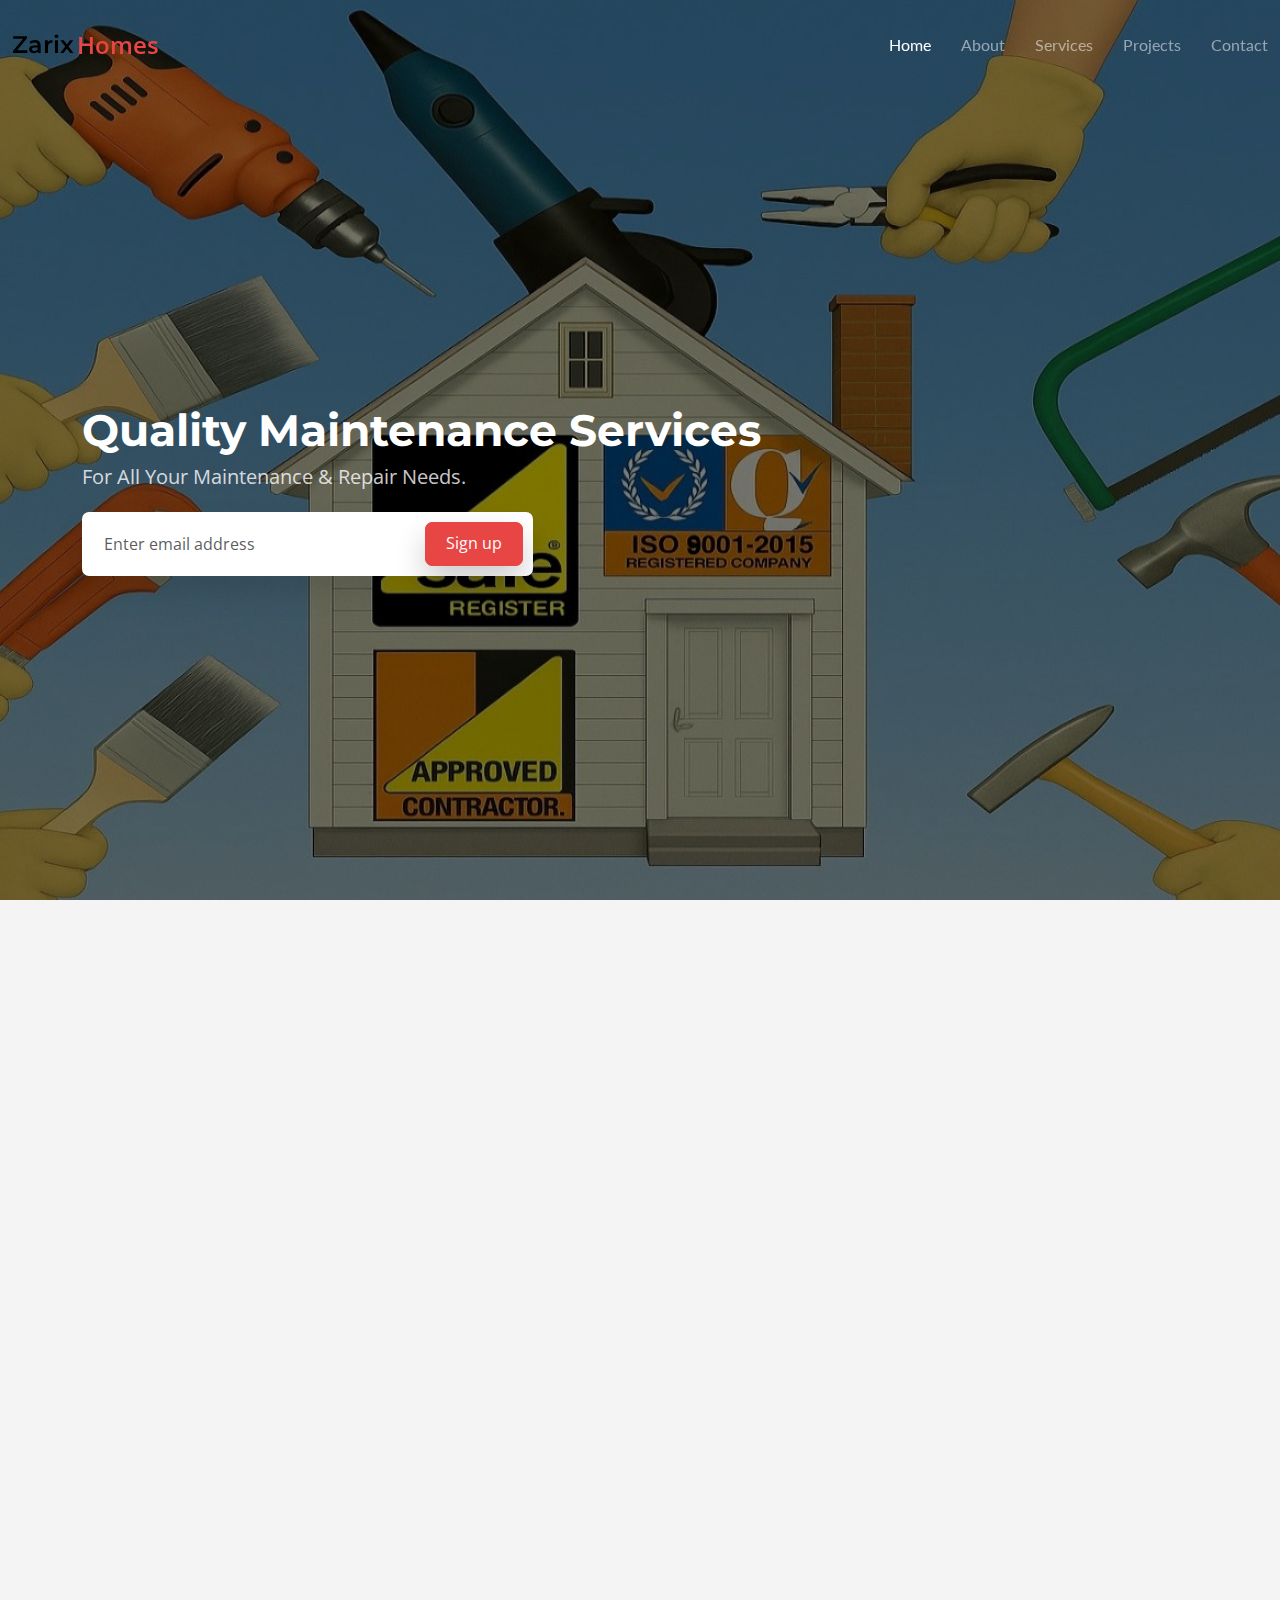
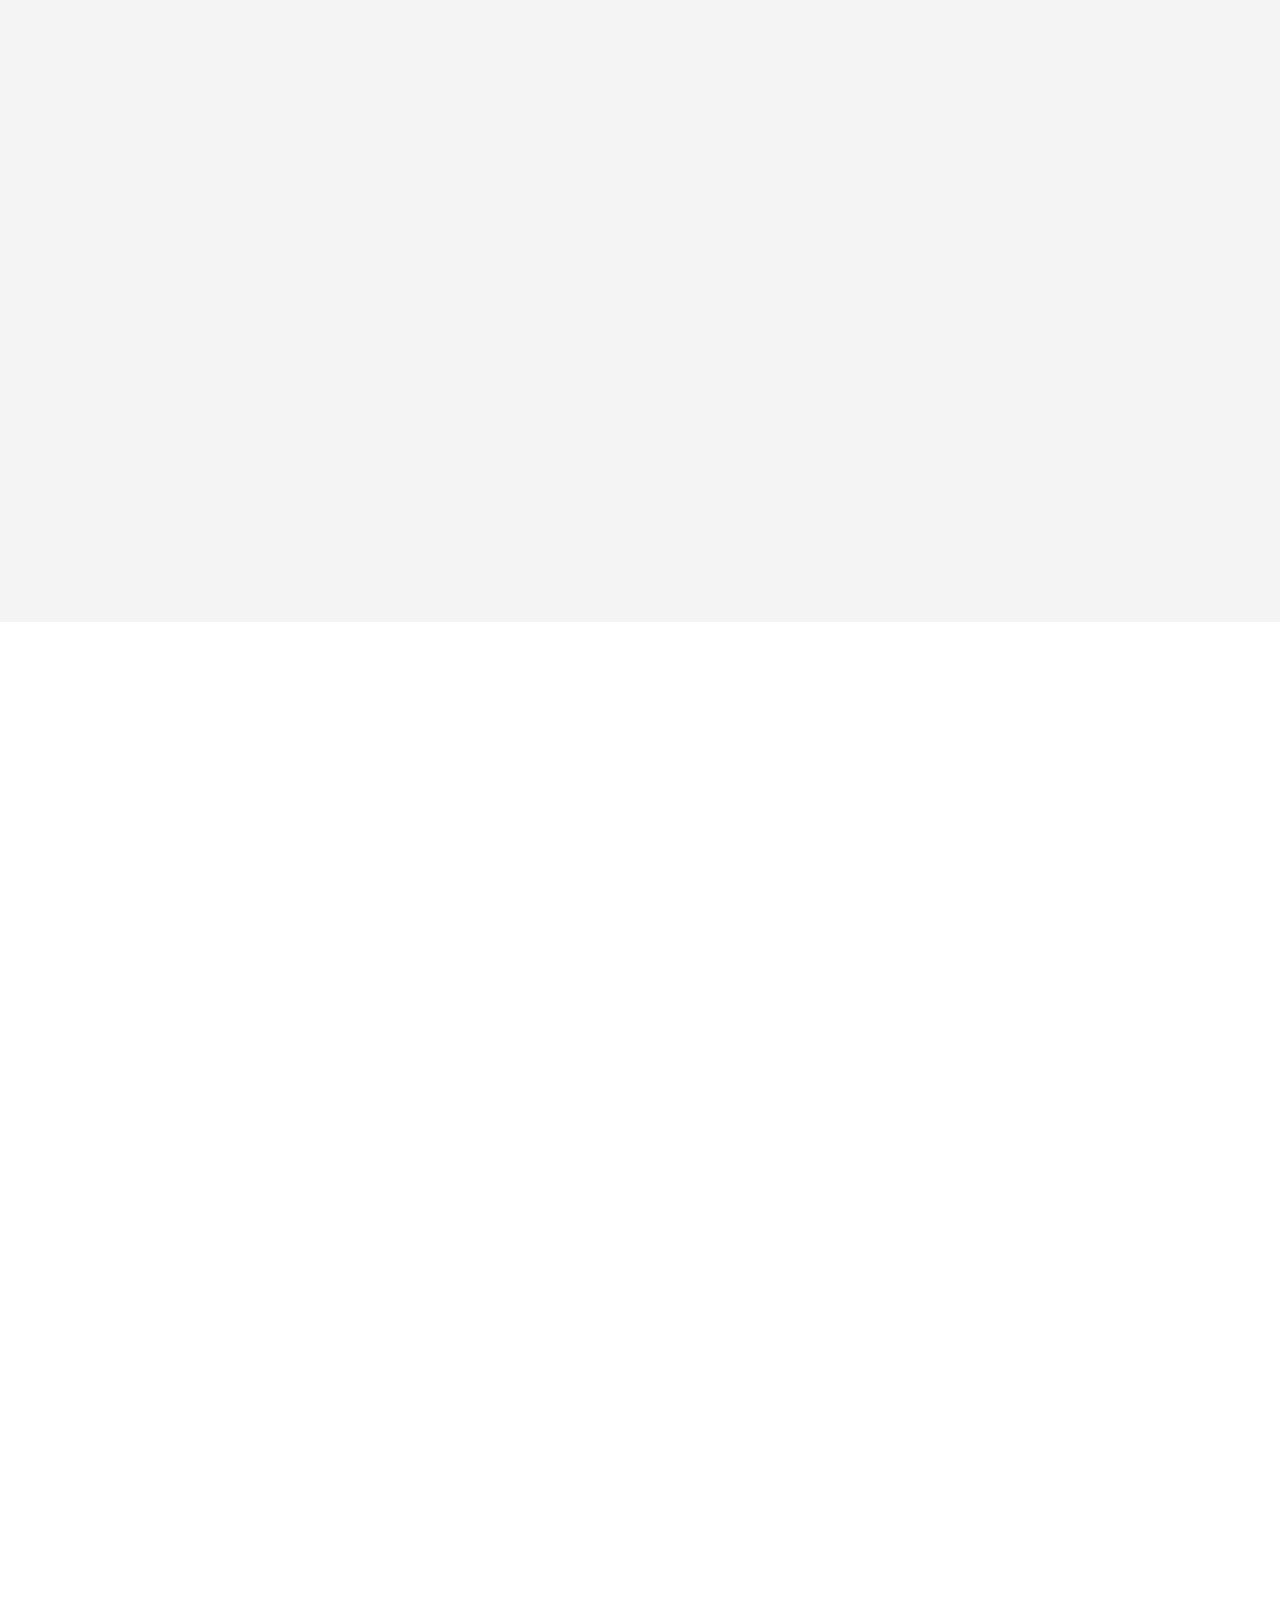
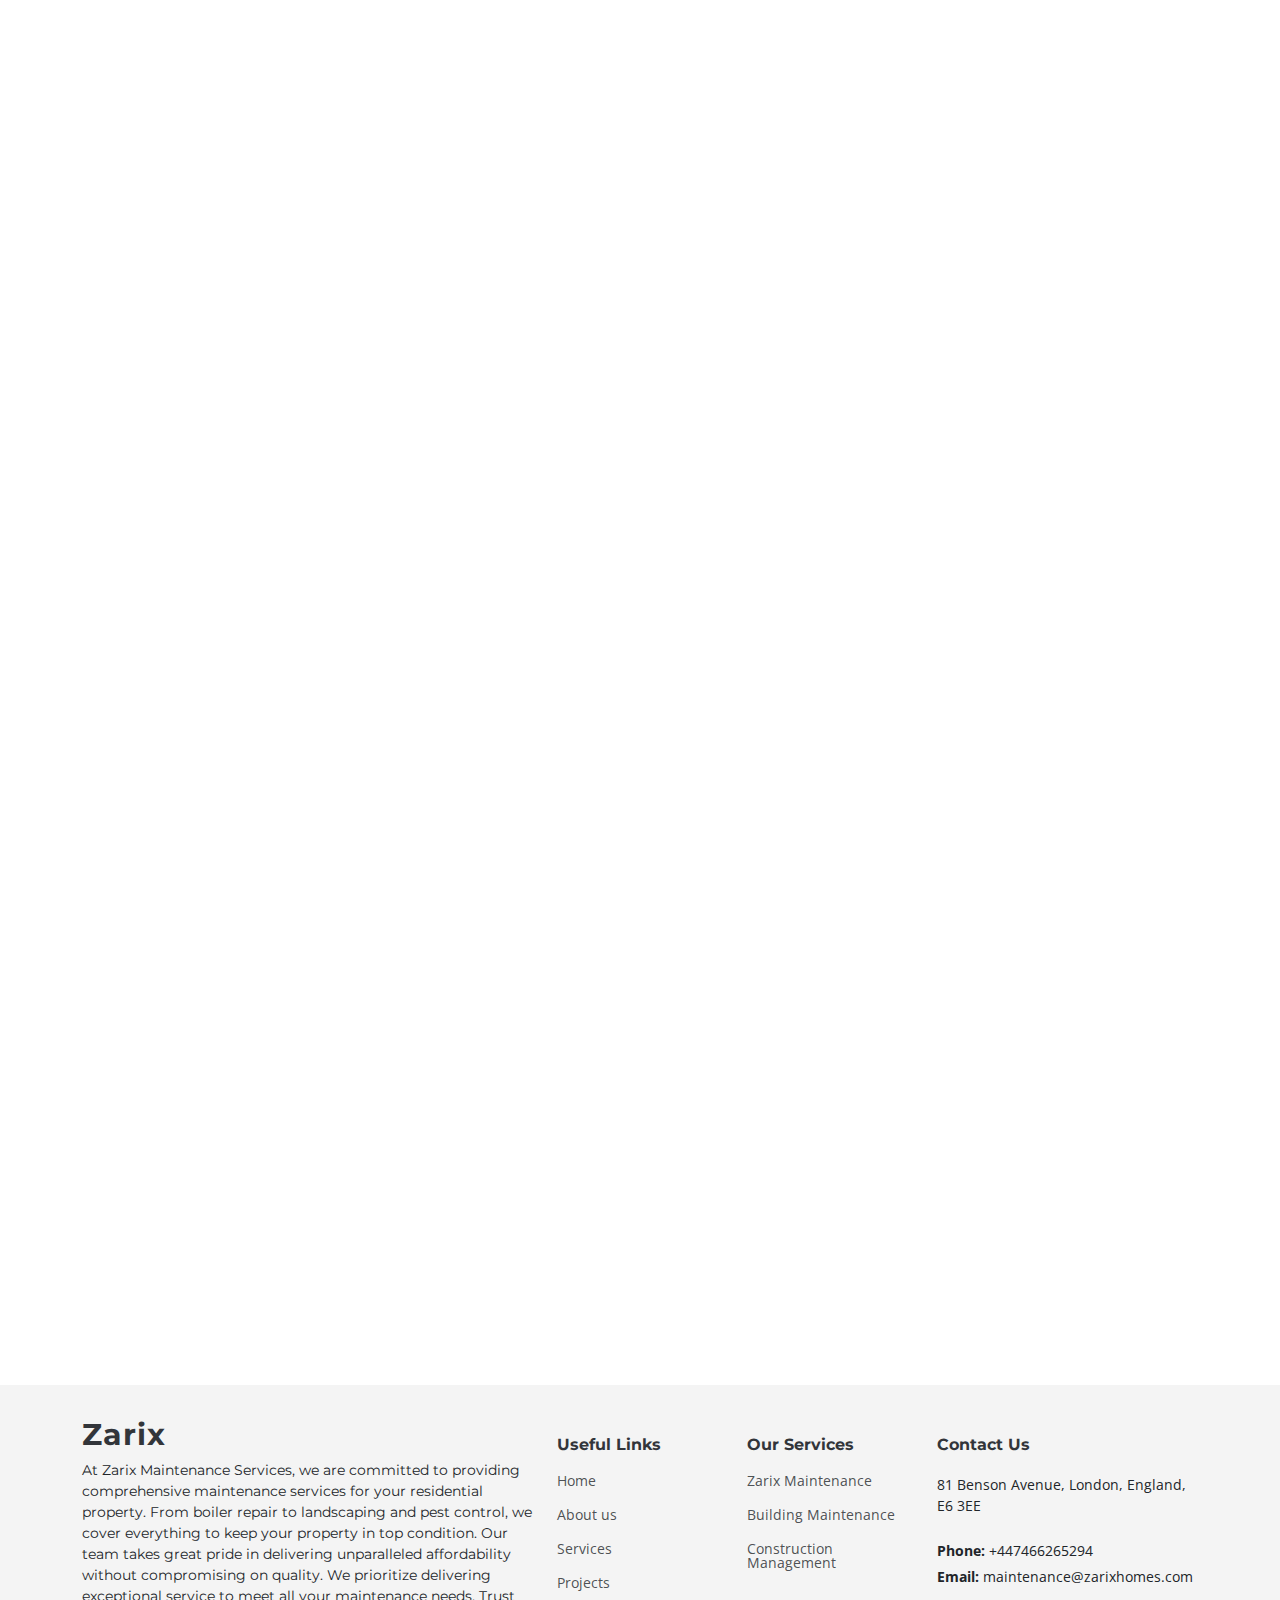
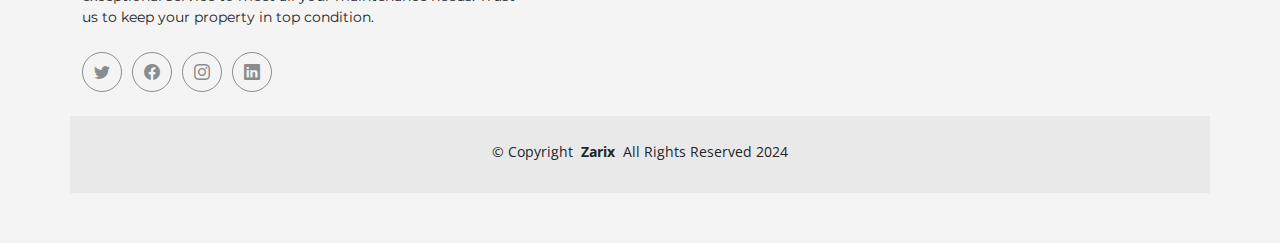
<file: index.html>
<!DOCTYPE html>
<html lang="en">

<head>
  <meta charset="utf-8">
  <meta content="width=device-width, initial-scale=1.0" name="viewport">

  <title>Zarix</title>
  <meta content="" name="description">
  <meta content="" name="keywords">

  <!-- Favicons -->
  <link href="assets/img/favicon.png" rel="icon">
  <link href="assets/img/apple-touch-icon.png" rel="apple-touch-icon">

  <!-- Fonts -->
  <link href="https://fonts.googleapis.com" rel="preconnect">
  <link href="https://fonts.gstatic.com" rel="preconnect" crossorigin>
  <link href="https://fonts.googleapis.com/css2?family=Open+Sans:ital,wght@0,300;0,400;0,500;0,600;0,700;0,800;1,300;1,400;1,500;1,600;1,700;1,800&family=Montserrat:ital,wght@0,100;0,200;0,300;0,400;0,500;0,600;0,700;0,800;0,900;1,100;1,200;1,300;1,400;1,500;1,600;1,700;1,800;1,900&family=Lato:ital,wght@0,100;0,300;0,400;0,700;0,900;1,100;1,300;1,400;1,700;1,900&display=swap" rel="stylesheet">

  <!-- Vendor CSS Files -->
  <link href="assets/vendor/bootstrap/css/bootstrap.min.css" rel="stylesheet">
  <link href="assets/vendor/bootstrap-icons/bootstrap-icons.css" rel="stylesheet">
  <link href="assets/vendor/glightbox/css/glightbox.min.css" rel="stylesheet">
  <link href="assets/vendor/swiper/swiper-bundle.min.css" rel="stylesheet">
  <link href="assets/vendor/aos/aos.css" rel="stylesheet">

  <!-- Template Main CSS File -->
  <link href="assets/css/main.css" rel="stylesheet">

  <!-- =======================================================
  * Template Name: Append
  * Template URL: https://bootstrapmade.com/append-bootstrap-website-template/
  * Updated: Mar 17 2024 with Bootstrap v5.3.3
  * Author: BootstrapMade.com
  * License: https://bootstrapmade.com/license/
  ======================================================== -->

  <style>.custom-icon-list {
    list-style: none;
    padding-left: 0;
  }
  
  .custom-icon-list li {
    margin-bottom: 10px;
    display: flex;
    align-items: center;
  }
  
  .custom-icon-list .bullet-icon {
    width: 16px;
    height: 16px;
    margin-right: 10px;
  }</style>
</head>

<body class="index-page" data-bs-spy="scroll" data-bs-target="#navmenu">

  <!-- ======= Header ======= -->
  <header id="header" class="header fixed-top d-flex align-items-center">
    <div class="container-fluid d-flex align-items-center justify-content-between">

      <a href="index.html" class="logo d-flex align-items-center me-auto me-xl-0">
        <!-- Uncomment the line below if you also wish to use an image logo -->
        <!-- <img src="assets/img/logo.png" alt=""> -->
        <h1 style="color: #000000 ;">Zarix</h1>
        <span>Homes</span>
      </a>

      <!-- Nav Menu -->
      <nav id="navmenu" class="navmenu">
        <ul>
          <li><a href="index.html#hero" class="active">Home</a></li>
          <li><a href="index.html#about">About</a></li>
          <li><a href="index.html#services">Services</a></li>
          <li><a href="index.html#portfolio">Projects</a></li>
          <li><a href="index.html#contact">Contact</a></li>
        </ul>

        <i class="mobile-nav-toggle d-xl-none bi bi-list"></i>
      </nav><!-- End Nav Menu -->

    </div>
  </header><!-- End Header -->

  <main id="main">

    <!-- Hero Section - Home Page -->
    <section id="hero" class="hero">

      <img src="assets/img/9.png" alt="" data-aos="fade-in">

      <!-- <div class="container">
        <div class="row">
          <div class="col-lg-10">
            <h2 data-aos="fade-up" data-aos-delay="100">Quality Maintenance Services</h2>
            <p data-aos="fade-up" data-aos-delay="200">For All Your Maintenance & Repair Needs.</p>
          </div>
          <div class="col-lg-5">
            <form action="#" class="sign-up-form d-flex" data-aos="fade-up" data-aos-delay="300">
              <input type="text" class="form-control" placeholder="Enter email address">
              <input type="submit" class="btn btn-primary" value="Sign up">
            </form>
          </div>
        </div>
      </div> -->

      <div class="container">
        <div class="row">
          <div class="col-lg-10">
            <h2 data-aos="fade-up" data-aos-delay="100">Quality Maintenance Services</h2>
            <p data-aos="fade-up" data-aos-delay="200">For All Your Maintenance & Repair Needs.</p>
          </div>
          <div class="col-lg-5">
            <form action="#" class="sign-up-form d-flex" data-aos="fade-up" data-aos-delay="300">
              <input type="text" class="form-control" placeholder="Enter email address">
              <input type="submit" class="btn btn-primary" value="Sign up">
            </form>
            
          </div>
        </div>
      </div>
      

    </section><!-- End Hero Section -->

    <!-- About Section - Home Page -->
    <section id="about" class="about">

      <div class="container" data-aos="fade-up" data-aos-delay="100">
      
        <div class="row align-items-xl-center gy-5">
          
          <div class="col-xl-5 content">
            <h3>About Us</h3>
            <h2>Our Commitment to You</h2>
            <p>At Zarix Homes we’re focused on delivering dependable, high-standard property maintenance services across the UK. Every job is handled with care, attention to detail, and a strong sense of responsibility. We offer competitive pricing to give our clients real value without compromising on quality. Need something done quickly? Most tasks are completed within 1–2 days. Reach out today — we’re here to keep your property running smoothly.</p>
            <a href="#" class="read-more"><span>Read More</span><i class="bi bi-arrow-right"></i></a>
          </div>

          <div class="col-xl-7">
            <div class="row gy-4 icon-boxes">
              <div class="col-md-12" data-aos="fade-up" data-aos-delay="200">
                <div class="icon-box">
                  <i class="bi bi-buildings"></i>
                  <h3>Home Maintenance Services</h3>
                  <ul style="list-style: none; padding-left: 0;">
                    <li style="display: flex; align-items: center; margin-bottom: 10px;">
                      <img src="assets/img/Home-Maintenance.png" style="width: 16px; height: 16px; margin-right: 10px;">
                      Home Maintenance
                    </li>
                    <li style="display: flex; align-items: center; margin-bottom: 10px;">
                      <img src="assets/img/Refurbishments.png" style="width: 16px; height: 16px; margin-right: 10px;">
                      Home Refurbishment
                    </li>
                    <li style="display: flex; align-items: center; margin-bottom: 10px;">
                      <img src="assets/img/Repairs.png" style="width: 16px; height: 16px; margin-right: 10px;">
                      Home Repairs
                    </li>
                    <li style="display: flex; align-items: center; margin-bottom: 10px;">
                      <img src="assets/img/House-Renovations.png" style="width: 16px; height: 16px; margin-right: 10px;">
                      House Renovations
                    </li>
                  </ul>
                </div>
              </div> <!-- End Icon Box -->

              <div class="col-md-12" data-aos="fade-up" data-aos-delay="300">
                <!-- <div class="icon-box">
                  <i class="bi bi-clipboard-pulse"></i>
                  <h3>Our Heating Services</h3>
                    <ul>
                      <li>Emergency Boiler Repair</li>
                      <li>Boiler Installation</li>
                      <li>Central heating maintenance</li>
                      <li>Boiler Repairs</li>
                    </ul>
                </div> -->

                <div class="icon-box">
                  <i class="bi bi-clipboard-pulse"></i>
                  <h3>Our Heating Services</h3>
                  <ul style="list-style: none; padding-left: 0;">
                    <li style="display: flex; align-items: center; margin-bottom: 10px;">
                      <img src="assets/img/heating/01.png" style="width: 16px; height: 16px; margin-right: 10px;">
                      Emergency Boiler Repair
                    </li>
                    <li style="display: flex; align-items: center; margin-bottom: 10px;">
                      <img src="assets/img/heating/02.png" style="width: 16px; height: 16px; margin-right: 10px;">
                      Boiler Installation
                    </li>
                    <li style="display: flex; align-items: center; margin-bottom: 10px;">
                      <img src="assets/img/heating/03.png" style="width: 16px; height: 16px; margin-right: 10px;">
                      Central heating maintenance
                    </li>
                    <li style="display: flex; align-items: center; margin-bottom: 10px;">
                      <img src="assets/img/heating/04.png" style="width: 16px; height: 16px; margin-right: 10px;">
                      Boiler Repairs
                    </li>
                  </ul>
                </div>
              </div> <!-- End Icon Box -->

              <div class="col-md-12" data-aos="fade-up" data-aos-delay="400">
                <!-- <div class="icon-box">
                  <i class="bi bi-command"></i>
                  <h3> Plumbing & Electricals</h3>
                  <ul>
                    <li>Installation</li>
                    <li>Plumbing Repairs</li>
                    <li>Electrical installations</li>
                    <li>Same day emergency electrical services</li>
                  </ul>
                </div> -->

                <div class="icon-box">
                  <i class="bi bi-command"></i>
                  <h3>Plumbing & Electricals</h3>
                  <ul style="list-style: none; padding-left: 0;">
                    <li style="display: flex; align-items: center; margin-bottom: 10px;">
                      <img src="assets/img/plumbing/01.jpg" style="width: 16px; height: 16px; margin-right: 10px;">
                      Installation
                    </li>
                    <li style="display: flex; align-items: center; margin-bottom: 10px;">
                      <img src="assets/img/plumbing/02.png" style="width: 16px; height: 16px; margin-right: 10px;">
                      Plumbing Repairs
                    </li>
                    <li style="display: flex; align-items: center; margin-bottom: 10px;">
                      <img src="assets/img/plumbing/03.png" style="width: 16px; height: 16px; margin-right: 10px;">
                      Electrical installations
                    </li>
                    <li style="display: flex; align-items: center; margin-bottom: 10px;">
                      <img src="assets/img/plumbing/04.jpeg" style="width: 16px; height: 16px; margin-right: 10px;">
                      Same day emergency electrical services
                    </li>
                  </ul>
                </div>
              </div> <!-- End Icon Box -->

            </div>
          </div>

        </div>
      </div>

    </section><!-- End About Section -->

    <!-- Services Section - Home Page -->
    <section id="services" class="services">

      <!--  Section Title -->
      <div class="container section-title" data-aos="fade-up">
        <h2>Services</h2>
      </div><!-- End Section Title -->

      <div class="container">

        <div class="row gy-4">

          <div class="col-lg-12 " data-aos="fade-up" data-aos-delay="100">
            <div class="service-item d-flex" >
              <div class="icon flex-shrink-0"><i class="bi bi-briefcase"></i></div>
              <div>
                <h4 class="title"><a class="stretched-link">Zarix Homes: Your Trusted Property Specialists
                  Reliable Service, Every Time
                  </a></h4>
                <h2 class="subhead">Exceptional Service Guaranteed</h2>
                <p class="description">At Zarix Homes, we offer a full spectrum of property maintenance solutions tailored to residential needs. From boiler repairs and replacements to all types of plumbing, painting, flooring, carpeting, and garden work — we do it all. We also handle pest control, general repairs, and more, always with a focus on quality, efficiency, and care. If you're looking for a team that keeps your home in top condition without the hassle, get in touch — we're here to help.</p>
              </div>
            </div>
          </div>
          <!-- End Service Item -->

          <div class="col-lg-12 " data-aos="fade-up" data-aos-delay="200">
            <div class="service-item d-flex">
              <div class="icon flex-shrink-0"><i class="bi bi-card-checklist"></i></div>
              <div>
                <h4 class="title"><a class="stretched-link">Property Maintenance</a></h4>
                <h2 class="subhead">Client Satisfaction Comes First </h2>
                <p class="description">At Zarix Homes, we put your peace of mind first. We approach each project with professionalism and attention to detail, ensuring everything meets your expectations. No matter how small or complex the job, we’re here to get it done right. Contact us today to find out how we can support your next task.</p>
              </div>
            </div>
          </div><!-- End Service Item -->

          <div class="col-lg-12 " data-aos="fade-up" data-aos-delay="300">
            <div class="service-item d-flex">
              <div class="icon flex-shrink-0"><i class="bi bi-bar-chart"></i></div>
              <div>
                <h4 class="title"><a class="stretched-link">Project & Build Management</a></h4>
                <h2 class="subhead">Helping You Bring Ideas to Life                </h2>
                <p class="description">We know how important your time and investment are. That’s why Zarix Homes offers expert management for projects of all sizes — from concept to completion. Our team ensures high standards and cost-effective solutions every step of the way. Ready to get started? Reach out today and we’ll be happy to assist.</p>
                
              </div>
            </div>
          </div><!-- End Service Item -->
          </div>

      </div>

    </section><!-- End Services Section -->

    <!-- Portfolio Section - Home Page -->
    <section id="portfolio" class="portfolio">

      <!--  Section Title -->
      <div class="container section-title" data-aos="fade-up">
        <h2>Our Projects</h2>
      </div><!-- End Section Title -->

      <div class="container">

        <div class="isotope-layout" data-default-filter="*" data-layout="masonry" data-sort="original-order">


          <div class="row gy-4 isotope-container" data-aos="fade-up" data-aos-delay="200">

            <div class="col-lg-4 col-md-6 portfolio-item isotope-item filter-app">
              <img src="assets/img/masonry-portfolio/masonry-portfolio-1.jpg" class="img-fluid" alt="" height="408px">
              <div class="portfolio-info">
                <h4>Residential Services</h4>
                <p>Zarix Homes offers reliable, high-quality maintenance for residential properties — from plumbing and boiler repairs to landscaping and pest control. Whether it’s a small job or full property care, we’ve got you covered.</p>
              </div>
            </div><!-- End Portfolio Item -->

            <div class="col-lg-4 col-md-6 portfolio-item isotope-item filter-app">
              <img src="assets/img/masonry-portfolio/masonry-portfolio-2.jpg" class="img-fluid" alt="">
              <div class="portfolio-info">
                <h4>Removal Services</h4>
                <p> Zarix Homes is your go-to for fast, reliable removals across the UK. From small rubbish collections to full property clearances — including tenant belongings and loose waste — we handle it all.
                  Enjoy a clean, hassle-free experience from start to finish.</p>
              </div>
            </div><!-- End Portfolio Item -->

            <div class="col-lg-4 col-md-6 portfolio-item isotope-item filter-app">
              <img src="assets/img/masonry-portfolio/masonry-portfolio-3.jpg" class="img-fluid" alt="" height=600>
              <div class="portfolio-info">
                <h4>Boiler Repair</h4>
                <p>Don’t let a faulty boiler disrupt your comfort. At Zarix Homes, our certified engineers provide fast, reliable boiler repair services for both homes and businesses. We quickly identify issues and get your heating back on track.
                </p>
            </div>
            </div><!-- End Portfolio Item -->
            <div class="col-lg-4 col-md-6 portfolio-item isotope-item filter-app">
              <img src="assets/img/masonry-portfolio/pest-control.jpg" class="img-fluid" alt="">
              <div class="portfolio-info">
                <h4>Pest Control</h4>
                <p>Don't let pests take over your property. Our pest control services are designed to keep your home or business free from unwanted visitors.</p>
              </div>
            </div><!-- End Portfolio Item -->

            <div class="col-lg-4 col-md-6 portfolio-item isotope-item filter-app">
              <img src="assets/img/masonry-portfolio/masonry-portfolio-4.jpg" class="img-fluid" alt="">
              <div class="portfolio-info">
                <h4>Gardening Services</h4>
                <p>A beautiful outdoor space can make all the difference. Let us help you create the perfect landscape for your property with our expert landscaping services.</p>
              </div>
            </div><!-- End Portfolio Item -->

            


            <div class="col-lg-4 col-md-6 portfolio-item isotope-item filter-app">
              <img src="assets/img/masonry-portfolio/masonry-portfolio-6.jpg" class="img-fluid" alt="">
              <div class="portfolio-info">
                <h4>Cleaning Services</h4>
                <p>Zarix Homes offers professional cleaning for every need — from regular tidying to full deep cleans. We handle domestic cleaning, carpets, end-of-tenancy jobs, communal areas, and more.
                  No matter the space, we deliver spotless results with zero hassle.</p>
              </div>
            </div><!-- End Portfolio Item -->

          </div><!-- End Portfolio Container -->

        </div>

      </div>

    </section><!-- End Portfolio Section -->
    
    <!-- Contact Section - Home Page -->
    <section id="contact" class="contact">

      <!--  Section Title -->
      <div class="container section-title" data-aos="fade-up">
        <h2>Contact</h2>
        <p>
          At Zarix Maintenance Services, we're committed to providing comprehensive maintenance services for your property. Whether you need boiler repair, landscaping, or pest control, we've got you covered. Have any questions or special requests? We'd love to hear from you! Reach out to us via email or phone and we'll get back to you promptly.</p>
      </div><!-- End Section Title -->

      <div class="container" data-aos="fade-up" data-aos-delay="100">

        <div class="row gy-4">

          <div class="col-lg-6">

            <div class="row gy-4">
              <div class="col-md-6">
                <div class="info-item" data-aos="fade" data-aos-delay="200">
                  <i class="bi bi-geo-alt"></i>
                  <h3>Address</h3>
                  <p>81 Benson Avenue, London, England, E6 3EE</p>
                  <br>
                </div>
              </div><!-- End Info Item -->

              <div class="col-md-6">
                <div class="info-item" data-aos="fade" data-aos-delay="300">
                  <i class="bi bi-whatsapp" style="color: #25D366;"></i>
                  <h3>Call Us</h3>
                  <a href="https://wa.me/447466265294" target="_blank" style="text-decoration: none; color: inherit;">
                    <span>+447466265294</span>
                  </a>
                  <br>
                  <p></p>
                </div>
              </div><!-- End Info Item -->

              <div class="col-md-6">
                <div class="info-item" data-aos="fade" data-aos-delay="400">
                  <i class="bi bi-envelope"></i>
                  <h3>Email Us</h3>
                  <p>maintenance@zarixhomes.com</p>
                  <br>
                </div>
              </div><!-- End Info Item -->

              <div class="col-md-6">
                <div class="info-item" data-aos="fade" data-aos-delay="500">
                  <i class="bi bi-clock"></i>
                  <h3>Open Hours</h3>
                  <p>24/7</p>
                  <br>
                </div>
              </div><!-- End Info Item -->

            </div>

          </div>

          <div class="col-lg-6">
            <form action="forms/contact.php" method="post" class="php-email-form" data-aos="fade-up" data-aos-delay="200">
              <div class="row gy-4">

                <div class="col-md-6">
                  <input type="text" name="name" class="form-control" placeholder="Your Name" required>
                </div>

                <div class="col-md-6 ">
                  <input type="email" class="form-control" name="email" placeholder="Your Email" required>
                </div>

                <div class="col-md-12">
                  <input type="text" class="form-control" name="subject" placeholder="Subject" required>
                </div>

                <div class="col-md-12">
                  <textarea class="form-control" name="message" rows="6" placeholder="Message" required></textarea>
                </div>

                <div class="col-md-12 text-center">
                  <div class="loading">Loading</div>
                  <div class="error-message"></div>
                  <div class="sent-message">Your message has been sent. Thank you!</div>

                  <button type="submit">Send Message</button>
                </div>

              </div>
            </form>
          </div><!-- End Contact Form -->

        </div>

      </div>

    </section><!-- End Contact Section -->

  </main>

  <!-- ======= Footer ======= -->
  <footer id="footer" class="footer">

    <div class="container footer-top">
      <div class="row gy-4">
        <div class="col-lg-5 col-md-12 footer-about">
          <a href="index.html" class="logo d-flex align-items-center">
            <span>Zarix</span>
          </a>
          <p>At Zarix Maintenance Services, we are committed to providing comprehensive maintenance services for your residential property. From boiler repair to landscaping and pest control, we cover everything to keep your property in top condition. Our team takes great pride in delivering unparalleled affordability without compromising on quality. We prioritize delivering exceptional service to meet all your maintenance needs. Trust us to keep your property in top condition.</p>
          <div class="social-links d-flex mt-4">
            <a href=""><i class="bi bi-twitter"></i></a>
            <a href=""><i class="bi bi-facebook"></i></a>
            <a href=""><i class="bi bi-instagram"></i></a>
            <a href=""><i class="bi bi-linkedin"></i></a>
          </div>
        </div>

        <div class="col-lg-2 col-6 footer-links">
          <h4>Useful Links</h4>
          <ul>
            <li><a href="#">Home</a></li>
            <li><a href="#about">About us</a></li>
            <li><a href="#services">Services</a></li>
            <li><a href="#portfolio">Projects</a></li>
          </ul>
        </div>

        <div class="col-lg-2 col-6 footer-links">
          <h4>Our Services</h4>
          <ul>
            <li><a href="#services">Zarix Maintenance</a></li>
            <li><a href="#services">Building Maintenance</a></li>
            <li><a href="#services">Construction Management</a></li>
          </ul>
        </div>

        <!-- <div class="col-lg-3 col-md-12 footer-contact text-center text-md-start">
          <h4>Contact Us</h4>
          <p>81 Benson Avenue, London, England, E6 3EE</p>
          <p class="mt-4"><strong>Phone:</strong> <span>+447466265294</span></p>
          <p><strong>Email:</strong> <span>maintenance@zarixhomes.com</span></p>
        </div> -->

        <div class="col-lg-3 col-md-12 footer-contact text-center text-md-start">
          <h4>Contact Us</h4>
          <p>81 Benson Avenue, London, England, E6 3EE</p>
          <p class="mt-4">
            <strong>Phone:</strong>
            <a href="https://wa.me/447466265294" target="_blank" style="text-decoration: none; color: inherit;">
              <span>+447466265294</span>
            </a>
          </p>
          <p>
            <strong>Email:</strong>
            <span>maintenance@zarixhomes.com</span>
          </p>
        </div>

      </div>
    </div>

    <div class="container copyright text-center mt-4">
      <p>&copy; <span>Copyright</span> <strong class="px-1">Zarix</strong> <span>All Rights Reserved 2024</span></p>
      <div class="credits">
        <!-- All the links in the footer should remain intact. -->
        <!-- You can delete the links only if you've purchased the pro version. -->
        <!-- Licensing information: https://bootstrapmade.com/license/ -->
        <!-- Purchase the pro version with working PHP/AJAX contact form: [buy-url] -->
      </div>
    </div>

  </footer><!-- End Footer -->

  <!-- Scroll Top Button -->
  <a href="#" id="scroll-top" class="scroll-top d-flex align-items-center justify-content-center"><i class="bi bi-arrow-up-short"></i></a>

  <!-- Preloader -->
  <div id="preloader">
    <div></div>
    <div></div>
    <div></div>
    <div></div>
  </div>

  <!-- Vendor JS Files -->
  <script src="assets/vendor/bootstrap/js/bootstrap.bundle.min.js"></script>
  <script src="assets/vendor/glightbox/js/glightbox.min.js"></script>
  <script src="assets/vendor/purecounter/purecounter_vanilla.js"></script>
  <script src="assets/vendor/imagesloaded/imagesloaded.pkgd.min.js"></script>
  <script src="assets/vendor/isotope-layout/isotope.pkgd.min.js"></script>
  <script src="assets/vendor/swiper/swiper-bundle.min.js"></script>
  <script src="assets/vendor/aos/aos.js"></script>
  <script src="assets/vendor/php-email-form/validate.js"></script>

  <!-- Template Main JS File -->
  <script src="assets/js/main.js"></script>

</body>

</html>
</file>
<file: assets/css/main.css>
/**
* Template Name: Append
* Template URL: https://bootstrapmade.com/append-bootstrap-website-template/
* Updated: Mar 17 2024 with Bootstrap v5.3.3
* Author: BootstrapMade.com
* License: https://bootstrapmade.com/license/
*/

/*--------------------------------------------------------------
# Font & Color Variables
# Help: https://bootstrapmade.com/color-system/
--------------------------------------------------------------*/
/* Fonts */
:root {
  --default-font: "Open Sans", system-ui, -apple-system, "Segoe UI", Roboto, "Helvetica Neue", Arial, "Noto Sans", "Liberation Sans", sans-serif, "Apple Color Emoji", "Segoe UI Emoji", "Segoe UI Symbol", "Noto Color Emoji";
  --heading-font: "Montserrat", sans-serif;
  --nav-font: "Lato", sans-serif;
}

/* Global Colors */
:root {
  --background-color: #ffffff;
  --background-color-rgb: 255, 255, 255;
  --default-color: #212529;
  --default-color-rgb: 33, 37, 41;
  --accent-color: #e84545;
  --accent-color-rgb: 232, 69, 69;
  --heading-color: #32353a;
  --heading-color-rgb: 50, 53, 58;
  --contrast-color: #ffffff;
  --contrast-color-rgb: 255, 255, 255;
}

/* Nav Menu Colors */
:root {
  --nav-color: #3a3939;
  --nav-hover-color: #e84545;
  --nav-dropdown-color: #3a3939;
  --nav-dropdown-hover-color: #e84545;
  --nav-dropdown-background-color: #ffffff;
}

/* Smooth scroll */
:root {
  scroll-behavior: smooth;
}

/*--------------------------------------------------------------
# General
--------------------------------------------------------------*/
body {
  color: var(--default-color);
  background-color: var(--background-color);
  font-family: var(--default-font);
}

a {
  color: var(--accent-color);
  text-decoration: none;
  transition: 0.3s;
}

a:hover {
  color: rgba(var(--accent-color-rgb), 0.7);
  text-decoration: none;
}

h1,
h2,
h3,
h4,
h5,
h6 {
  color: var(--heading-color);
  font-family: var(--heading-font);
}

/*--------------------------------------------------------------
# Global Header
--------------------------------------------------------------*/
.header {
  --background-color: #ffffff;
  color: var(--default-color);
  background-color: var(--background-color);
  padding: 15px 0;
  transition: all 0.5s;
  z-index: 997;
}

.header .logo img {
  max-height: 40px;
  margin-right: 6px;
}

.header .logo h1 {
  font-size: 24px;
  margin: 0;
  font-weight: 600;
  color: var(--heading-color);
}

.header .logo span {
  color: var(--accent-color);
  font-size: 24px;
  font-weight: 600;
  padding-left: 3px;
}

.header .btn-getstarted,
.header .btn-getstarted:focus {
  color: var(--contrast-color);
  background: var(--accent-color);
  font-size: 14px;
  padding: 8px 26px;
  margin: 0;
  border-radius: 4px;
  transition: 0.3s;
}

.header .btn-getstarted:hover,
.header .btn-getstarted:focus:hover {
  color: var(--contrast-color);
  background: rgba(var(--accent-color-rgb), 0.85);
}

@media (max-width: 1200px) {
  .header .logo {
    order: 1;
  }

  .header .btn-getstarted {
    order: 2;
    margin: 0 15px 0 0;
    padding: 6px 20px;
  }

  .header .navmenu {
    order: 3;
  }
}

/* Global Header on page scroll
------------------------------*/
.scrolled .header {
  --background-color: #ffffff;
  --heading-color: #444444;
  --nav-color: #444444;
  --nav-hover-color: #e84545;
  box-shadow: 0 0 30px 10px rgba(0, 0, 0, 0.1);
}

/* Global Scroll Margin Top
------------------------------*/
section {
  scroll-margin-top: 90px;
}

@media (max-width: 1199px) {
  section {
    scroll-margin-top: 66px;
  }
}

/* Home Page Custom Header
------------------------------*/
.index-page .header {
  --background-color: rgba(255, 255, 255, 0);
  --heading-color: #ffffff;
  --nav-color: rgba(255, 255, 255, 0.515);
  --nav-hover-color: #ffffff;
}

/* Home Page Custom Header on page scroll
------------------------------*/
.index-page.scrolled .header {
  --background-color: #ffffff;
  --heading-color: #444444;
  --nav-color: #444444;
  --nav-hover-color: #d83535;
}

/*--------------------------------------------------------------
# Navigation Menu
--------------------------------------------------------------*/
/* Desktop Navigation */
@media (min-width: 1200px) {
  .navmenu {
    padding: 0;
  }

  .navmenu ul {
    margin: 0;
    padding: 0;
    display: flex;
    list-style: none;
    align-items: center;
  }

  .navmenu li {
    position: relative;
  }

  .navmenu a,
  .navmenu a:focus {
    color: var(--nav-color);
    padding: 18px 15px;
    font-size: 16px;
    font-family: var(--nav-font);
    font-weight: 400;
    display: flex;
    align-items: center;
    justify-content: space-between;
    white-space: nowrap;
    transition: 0.3s;
  }

  .navmenu a i,
  .navmenu a:focus i {
    font-size: 12px;
    line-height: 0;
    margin-left: 5px;
    transition: 0.3s;
  }

  .navmenu li:last-child a {
    padding-right: 0;
  }

  .navmenu li:hover>a,
  .navmenu .active,
  .navmenu .active:focus {
    color: var(--nav-hover-color);
  }

  .navmenu .dropdown ul {
    margin: 0;
    padding: 10px 0;
    background: var(--nav-dropdown-background-color);
    display: block;
    position: absolute;
    visibility: hidden;
    left: 14px;
    top: 130%;
    opacity: 0;
    transition: 0.3s;
    border-radius: 4px;
    z-index: 99;
  }

  .navmenu .dropdown ul li {
    min-width: 200px;
  }

  .navmenu .dropdown ul a {
    padding: 10px 20px;
    font-size: 15px;
    text-transform: none;
    color: var(--nav-dropdown-color);
  }

  .navmenu .dropdown ul a i {
    font-size: 12px;
  }

  .navmenu .dropdown ul a:hover,
  .navmenu .dropdown ul .active:hover,
  .navmenu .dropdown ul li:hover>a {
    color: var(--nav-dropdown-hover-color);
  }

  .navmenu .dropdown:hover>ul {
    opacity: 1;
    top: 100%;
    visibility: visible;
  }

  .navmenu .dropdown .dropdown ul {
    top: 0;
    left: -90%;
    visibility: hidden;
  }

  .navmenu .dropdown .dropdown:hover>ul {
    opacity: 1;
    top: 0;
    left: -100%;
    visibility: visible;
  }

  .navmenu .megamenu {
    position: static;
  }

  .navmenu .megamenu ul {
    margin: 0;
    padding: 10px;
    background: var(--nav-dropdown-background-color);
    box-shadow: 0px 0px 20px rgba(var(--default-color-rgb), 0.1);
    display: block;
    position: absolute;
    top: 130%;
    left: 0;
    right: 0;
    visibility: hidden;
    opacity: 0;
    display: flex;
    transition: 0.3s;
    border-radius: 4px;
    z-index: 99;
  }

  .navmenu .megamenu ul li {
    flex: 1;
  }

  .navmenu .megamenu ul li a,
  .navmenu .megamenu ul li:hover>a {
    padding: 10px 20px;
    font-size: 15px;
    color: var(--nav-dropdown-color);
  }

  .navmenu .megamenu ul li a:hover,
  .navmenu .megamenu ul li .active,
  .navmenu .megamenu ul li .active:hover {
    color: var(--nav-dropdown-hover-color);
  }

  .navmenu .megamenu:hover>ul {
    opacity: 1;
    top: 100%;
    visibility: visible;
  }

  .navmenu .dd-box-shadow {
    box-shadow: 0px 0px 30px rgba(var(--default-color-rgb), 0.15);
  }
}

/* Mobile Navigation */
@media (max-width: 1199px) {
  .mobile-nav-toggle {
    color: var(--nav-color);
    font-size: 28px;
    line-height: 0;
    margin-right: 10px;
    cursor: pointer;
    transition: color 0.3s;
  }

  .navmenu {
    padding: 0;
    z-index: 9997;
  }

  .navmenu ul {
    display: none;
    position: absolute;
    inset: 60px 20px 20px 20px;
    padding: 10px 0;
    margin: 0;
    border-radius: 6px;
    background-color: var(--nav-dropdown-background-color);
    overflow-y: auto;
    transition: 0.3s;
    z-index: 9998;
    box-shadow: 0px 0px 30px rgba(var(--default-color-rgb), 0.1);
  }

  .navmenu a,
  .navmenu a:focus {
    color: var(--nav-dropdown-color);
    padding: 10px 20px;
    font-family: var(--nav-font);
    font-size: 17px;
    font-weight: 500;
    display: flex;
    align-items: center;
    justify-content: space-between;
    white-space: nowrap;
    transition: 0.3s;
  }

  .navmenu a i,
  .navmenu a:focus i {
    font-size: 12px;
    line-height: 0;
    margin-left: 5px;
    width: 30px;
    height: 30px;
    display: flex;
    align-items: center;
    justify-content: center;
    border-radius: 50%;
    transition: 0.3s;
    background-color: rgba(var(--accent-color-rgb), 0.1);
  }

  .navmenu a i:hover,
  .navmenu a:focus i:hover {
    background-color: var(--accent-color);
    color: var(--contrast-color);
  }

  .navmenu a:hover,
  .navmenu .active,
  .navmenu .active:focus {
    color: var(--nav-dropdown-hover-color);
  }

  .navmenu .active i,
  .navmenu .active:focus i {
    background-color: var(--accent-color);
    color: var(--contrast-color);
    transform: rotate(180deg);
  }

  .navmenu .dropdown ul,
  .navmenu .megamenu ul {
    position: static;
    display: none;
    z-index: 99;
    padding: 10px 0;
    margin: 10px 20px;
    background-color: var(--nav-dropdown-background-color);
    transition: all 0.5s ease-in-out;
  }

  .navmenu .dropdown ul ul,
  .navmenu .megamenu ul ul {
    background-color: rgba(33, 37, 41, 0.1);
  }

  .navmenu .dropdown>.dropdown-active,
  .navmenu .megamenu>.dropdown-active {
    display: block;
    background-color: rgba(33, 37, 41, 0.03);
  }

  .mobile-nav-active {
    overflow: hidden;
  }

  .mobile-nav-active .mobile-nav-toggle {
    color: #fff;
    position: absolute;
    font-size: 32px;
    top: 15px;
    right: 15px;
    margin-right: 0;
    z-index: 9999;
  }

  .mobile-nav-active .navmenu {
    position: fixed;
    overflow: hidden;
    inset: 0;
    background: rgba(33, 37, 41, 0.8);
    transition: 0.3s;
  }

  .mobile-nav-active .navmenu>ul {
    display: block;
  }
}

/*--------------------------------------------------------------
# Footer
--------------------------------------------------------------*/
.footer {
  --background-color: #f4f4f4;
  color: var(--default-color);
  background-color: var(--background-color);
  font-size: 14px;
  padding-bottom: 50px;
}

.footer .footer-top {
  padding-top: 50px;
}

.footer .footer-about .logo {
  line-height: 0;
  margin-bottom: 25px;
}

.footer .footer-about .logo img {
  max-height: 40px;
  margin-right: 6px;
}

.footer .footer-about .logo span {
  color: var(--heading-color);
  font-size: 30px;
  font-weight: 700;
  letter-spacing: 1px;
  font-family: var(--heading-font);
}

.footer .footer-about p {
  font-size: 14px;
  font-family: var(--heading-font);
}

.footer .social-links a {
  display: flex;
  align-items: center;
  justify-content: center;
  width: 40px;
  height: 40px;
  border-radius: 50%;
  border: 1px solid rgba(var(--default-color-rgb), 0.5);
  font-size: 16px;
  color: rgba(var(--default-color-rgb), 0.5);
  margin-right: 10px;
  transition: 0.3s;
}

.footer .social-links a:hover {
  color: var(--accent-color);
  border-color: var(--accent-color);
}

.footer h4 {
  color: var(--heading-color);
  font-size: 16px;
  font-weight: bold;
  position: relative;
  padding-bottom: 12px;
}

.footer .footer-links {
  margin-bottom: 30px;
}

.footer .footer-links ul {
  list-style: none;
  padding: 0;
  margin: 0;
}

.footer .footer-links ul i {
  padding-right: 2px;
  font-size: 12px;
  line-height: 0;
}

.footer .footer-links ul li {
  padding: 10px 0;
  display: flex;
  align-items: center;
}

.footer .footer-links ul li:first-child {
  padding-top: 0;
}

.footer .footer-links ul a {
  color: rgba(var(--default-color-rgb), 0.8);
  display: inline-block;
  line-height: 1;
}

.footer .footer-links ul a:hover {
  color: var(--accent-color);
}

.footer .footer-contact p {
  margin-bottom: 5px;
}

.footer .copyright {
  padding-top: 25px;
  padding-bottom: 25px;
  background-color: rgba(var(--default-color-rgb), 0.05);
}

.footer .copyright p {
  margin-bottom: 0;
}

.footer .credits {
  margin-top: 6px;
  font-size: 13px;
}

/*--------------------------------------------------------------
# Scroll Top Button
--------------------------------------------------------------*/
.scroll-top {
  position: fixed;
  visibility: hidden;
  opacity: 0;
  right: 15px;
  bottom: 15px;
  z-index: 99999;
  background-color: var(--accent-color);
  width: 40px;
  height: 40px;
  border-radius: 4px;
  transition: all 0.4s;
}

.scroll-top i {
  font-size: 24px;
  color: #ffffff;
  line-height: 0;
}

.scroll-top:hover {
  background-color: rgba(var(--accent-color-rgb), 0.8);
  color: #ffffff;
}

.scroll-top.active {
  visibility: visible;
  opacity: 1;
}

/*--------------------------------------------------------------
# Preloader
--------------------------------------------------------------*/
#preloader {
  position: fixed;
  inset: 0;
  z-index: 9999;
  overflow: hidden;
  background-color: var(--background-color);
  transition: all 0.6s ease-out;
  width: 100%;
  height: 100vh;
  display: flex;
  align-items: center;
  justify-content: center;
}

#preloader div {
  width: 13px;
  height: 13px;
  background-color: var(--accent-color);
  border-radius: 50%;
  animation-timing-function: cubic-bezier(0, 1, 1, 0);
  position: absolute;
  left: 50%;
}

#preloader div:nth-child(1) {
  left: calc(50% + 8px);
  animation: animate-preloader-1 0.6s infinite;
}

#preloader div:nth-child(2) {
  left: calc(50% + 8px);
  animation: animate-preloader-2 0.6s infinite;
}

#preloader div:nth-child(3) {
  left: calc(50% + 32px);
  animation: animate-preloader-2 0.6s infinite;
}

#preloader div:nth-child(4) {
  left: calc(50% + 56px);
  animation: animate-preloader-3 0.6s infinite;
}

@keyframes animate-preloader-1 {
  0% {
    transform: scale(0);
  }

  100% {
    transform: scale(1);
  }
}

@keyframes animate-preloader-3 {
  0% {
    transform: scale(1);
  }

  100% {
    transform: scale(0);
  }
}

@keyframes animate-preloader-2 {
  0% {
    transform: translate(0, 0);
  }

  100% {
    transform: translate(24px, 0);
  }
}

/*--------------------------------------------------------------
# Disable aos animation delay on mobile devices
--------------------------------------------------------------*/
@media screen and (max-width: 768px) {
  [data-aos-delay] {
    transition-delay: 0 !important;
  }
}

/*--------------------------------------------------------------
# Sections
--------------------------------------------------------------*/
section,
.section {
  color: var(--default-color);
  background-color: var(--background-color);
  padding: 60px 0;
  overflow: clip;
}

/*--------------------------------------------------------------
# Section Title
--------------------------------------------------------------*/
.section-title {
  text-align: center;
  padding-bottom: 60px;
}

.section-title h2 {
  font-size: 32px;
  font-weight: 700;
  position: relative;
}

.section-title h2:before,
.section-title h2:after {
  content: "";
  width: 50px;
  height: 2px;
  background: var(--accent-color);
  display: inline-block;
}

.section-title h2:before {
  margin: 0 15px 10px 0;
}

.section-title h2:after {
  margin: 0 0 10px 15px;
}

.section-title p {
  margin-bottom: 0;
}

/*--------------------------------------------------------------
# Page Title & Breadcrumbs
--------------------------------------------------------------*/
.page-title {
  color: var(--default-color);
  background-color: var(--background-color);
}

.page-title .heading {
  padding: 80px 0;
  border-top: 1px solid rgba(var(--default-color-rgb), 0.1);
}

.page-title .heading h1 {
  font-size: 38px;
  font-weight: 700;
  color: var(--heading-color);
}

.page-title nav {
  background-color: rgba(var(--default-color-rgb), 0.05);
  padding: 20px 0;
}

.page-title nav ol {
  display: flex;
  flex-wrap: wrap;
  list-style: none;
  margin: 0;
  font-size: 16px;
  font-weight: 600;
}

.page-title nav ol li+li {
  padding-left: 10px;
}

.page-title nav ol li+li::before {
  content: "/";
  display: inline-block;
  padding-right: 10px;
  color: rgba(var(--default-color-rgb), 0.3);
}

/*--------------------------------------------------------------
# Home Page
--------------------------------------------------------------*/
/* Hero Section - Home Page
------------------------------*/
.hero {
  --default-color: #ffffff;
  --default-color-rgb: 255, 255, 255;
  --background-color: #000000;
  --background-color-rgb: 0, 0, 0;
  width: 100%;
  min-height: 100vh;
  position: relative;
  padding: 160px 0 80px 0;
  display: flex;
  align-items: center;
  justify-content: center;
}

.hero img {
  position: absolute;
  inset: 0;
  display: block;
  width: 100%;
  height: 100%;
  -o-object-fit: cover;
  object-fit: cover;
  z-index: 1;
}

.hero:before {
  content: "";
  background: rgba(var(--background-color-rgb), 0.5);
  position: absolute;
  inset: 0;
  z-index: 2;
}

.hero .container {
  position: relative;
  z-index: 3;
}

.hero h2 {
  color: var(--contrast-color);
  margin: 0;
  font-size: 44px;
  font-weight: 700;
}

.hero p {
  color: rgba(var(--default-color-rgb), 0.8);
  margin: 5px 0 0 0;
  font-size: 20px;
}

.hero .sign-up-form {
  margin-top: 20px;
  padding: 10px;
  border-radius: 7px;
  background: #fff;
  box-shadow: 0 15px 30px 0 rgba(0, 0, 0, 0.1);
}

.hero .sign-up-form .form-control {
  border: none;
}

.hero .sign-up-form .form-control:active,
.hero .sign-up-form .form-control:focus {
  outline: none;
  box-shadow: none;
}

.hero .sign-up-form input[type=submit] {
  box-shadow: 0 15px 30px 0 rgba(0, 0, 0, 0.2);
  background-color: var(--accent-color);
  border-color: var(--accent-color);
  padding: 8px 20px 10px 20px;
  border-radius: 7px;
  color: var(--contrast-color);
}

.hero .sign-up-form input[type=submit]:hover {
  background-color: rgba(var(--accent-color-rgb), 0.9);
}

@media (max-width: 768px) {
  .hero h2 {
    font-size: 32px;
  }

  .hero p {
    font-size: 18px;
  }
}

/* Clients Section - Home Page
------------------------------*/
.clients {
  padding: 10px 0;
}

.clients .client-logo {
  display: flex;
  justify-content: center;
  align-items: center;
  overflow: hidden;
}

.clients .client-logo img {
  padding: 40px;
  max-width: 80%;
  transition: 0.3s;
  opacity: 0.5;
  filter: grayscale(100);
}

.clients .client-logo img:hover {
  filter: none;
  opacity: 1;
}

@media (max-width: 640px) {
  .clients .client-logo img {
    padding: 20px;
  }
}

/* About Section - Home Page
------------------------------*/
.about {
  --background-color: #f4f4f4;
}

.about .content h3 {
  font-size: 16px;
  font-weight: 500;
  line-height: 19px;
  padding: 10px 20px;
  background: rgba(var(--accent-color-rgb), 0.05);
  color: var(--accent-color);
  border-radius: 7px;
  display: inline-block;
}

.about .content h2 {
  font-weight: 700;
}

.about .content p:last-child {
  margin-bottom: 0;
}

.about .content .read-more {
  background: var(--accent-color);
  color: var(--contrast-color);
  font-family: var(--heading-font);
  font-weight: 500;
  font-size: 16px;
  letter-spacing: 1px;
  padding: 12px 24px;
  border-radius: 5px;
  transition: 0.3s;
  display: inline-flex;
  align-items: center;
  justify-content: center;
}

.about .content .read-more i {
  font-size: 18px;
  margin-left: 5px;
  line-height: 0;
  transition: 0.3s;
}

.about .content .read-more:hover {
  background: rgba(var(--accent-color-rgb), 0.8);
  padding-right: 19px;
}

.about .content .read-more:hover i {
  margin-left: 10px;
}

.about .icon-box {
  padding: 50px 40px;
  box-shadow: 0px 10px 50px rgba(0, 0, 0, 0.1);
  border-radius: 10px;
  transition: all 0.3s ease-out 0s;
  background-color: #fff;
}

.about .icon-box i {
  width: 80px;
  height: 80px;
  border-radius: 50%;
  display: inline-flex;
  align-items: center;
  justify-content: center;
  margin-bottom: 24px;
  font-size: 32px;
  line-height: 0;
  transition: all 0.4s ease-out 0s;
  background-color: rgba(var(--accent-color-rgb), 0.05);
  color: var(--accent-color);
}

.about .icon-box h3 {
  margin-bottom: 10px;
  font-size: 24px;
  font-weight: 700;
}

.about .icon-box p {
  margin-bottom: 0;
}

.about .icon-box:hover i {
  background-color: var(--accent-color);
  color: var(--contrast-color);
}

.about .icon-boxes .col-md-6:nth-child(2) .icon-box,
.about .icon-boxes .col-md-6:nth-child(4) .icon-box {
  margin-top: -40px;
}

@media (max-width: 768px) {

  .about .icon-boxes .col-md-6:nth-child(2) .icon-box,
  .about .icon-boxes .col-md-6:nth-child(4) .icon-box {
    margin-top: 0;
  }
}

/* Stats Section - Home Page
------------------------------*/
.stats {
  --default-color: #ffffff;
  --default-color-rgb: 255, 255, 255;
  --background-color: #000000;
  --background-color-rgb: 0, 0, 0;
  position: relative;
  padding: 120px 0;
}

.stats img {
  position: absolute;
  inset: 0;
  display: block;
  width: 100%;
  height: 100%;
  -o-object-fit: cover;
  object-fit: cover;
  z-index: 1;
}

.stats:before {
  content: "";
  background: rgba(var(--background-color-rgb), 0.6);
  position: absolute;
  inset: 0;
  z-index: 2;
}

.stats .container {
  position: relative;
  z-index: 3;
}

.stats .stats-item {
  padding: 30px;
  width: 100%;
}

.stats .stats-item span {
  font-size: 48px;
  display: block;
  color: var(--default-color);
  font-weight: 700;
}

.stats .stats-item p {
  padding: 0;
  margin: 0;
  font-family: var(--heading-font);
  font-size: 16px;
  font-weight: 700;
  color: rgba(var(--default-color-rgb), 0.6);
}

/* Services Section - Home Page
------------------------------*/
.services .service-item {
  position: relative;
  padding-top: 40px;
}

.services .service-item:before {
  content: "";
  position: absolute;
  top: 0;
  left: 0;
  right: 0;
  height: 2px;
  background: rgba(var(--default-color-rgb), 0.1);
}

.services .service-item::after {
  content: "";
  position: absolute;
  top: 0;
  left: 0;
  width: 30px;
  height: 2px;
  background: var(--accent-color);
  border-right: 5px solid var(--background-color);
}

.services .service-item .icon {
  width: 48px;
  height: 48px;
  position: relative;
  margin-right: 50px;
  line-height: 0;
}

.services .service-item .icon i {
  color: rgba(var(--default-color-rgb), 0.7);
  font-size: 56px;
  transition: ease-in-out 0.3s;
  z-index: 2;
  position: relative;
}

.services .service-item .icon:before {
  position: absolute;
  content: "";
  height: 30px;
  width: 30px;
  background: rgba(var(--accent-color-rgb), 0.3);
  border-radius: 50px;
  z-index: 1;
  bottom: -15px;
  right: -15px;
  transition: 0.3s;
}

.services .service-item .title {
  font-weight: 700;
  margin-bottom: 15px;
  font-size: 18px;
}

.services .service-item .title a {
  color: var(--heading-color);
}

.services .service-item .title a:hover {
  color: var(--accent-color);
}

.services .service-item .description {
  line-height: 24px;
  font-size: 14px;
}

.services .service-item .subhead {
  line-height: 24px;
  font-size: 17px;
}

/* Features Section - Home Page
------------------------------*/
.features .features-item {
  color: rgba(var(--default-color-rgb), 0.8);
}

.features .features-item+.features-item {
  margin-top: 100px;
}

@media (max-width: 768px) {
  .features .features-item+.features-item {
    margin-top: 40px;
  }
}

.features .features-item h3 {
  font-weight: 700;
  font-size: 26px;
}

.features .features-item .btn-get-started {
  background-color: var(--accent-color);
  color: var(--contrast-color);
  padding: 8px 30px 10px 30px;
  border-radius: 4px;
}

.features .features-item .btn-get-started:hover {
  background-color: rgba(var(--accent-color-rgb), 0.9);
}

.features .features-item ul {
  list-style: none;
  padding: 0;
}

.features .features-item ul li {
  padding-bottom: 10px;
  display: flex;
  align-items: flex-start;
}

.features .features-item ul li:last-child {
  padding-bottom: 0;
}

.features .features-item ul i {
  font-size: 20px;
  padding-right: 4px;
  color: var(--accent-color);
}

.features .features-item img {
  border: 6px solid var(--background-color);
  box-shadow: 0 15px 30px -10px rgba(0, 0, 0, 0.1);
}

.features .features-item .features-img-bg {
  position: relative;
  min-height: 500px;
}

@media (max-width: 640px) {
  .features .features-item .features-img-bg {
    min-height: 300px;
  }
}

.features .features-item .features-img-bg img {
  position: absolute;
  inset: 0;
  display: block;
  width: 100%;
  height: 100%;
  -o-object-fit: cover;
  object-fit: cover;
}

.features .features-item .image-stack {
  display: grid;
  position: relative;
  grid-template-columns: repeat(12, 1fr);
}

.features .features-item .image-stack .stack-back {
  grid-column: 4/-1;
  grid-row: 1;
  width: 100%;
  z-index: 1;
}

.features .features-item .image-stack .stack-front {
  grid-row: 1;
  grid-column: 1/span 8;
  margin-top: 20%;
  width: 100%;
  z-index: 2;
}

/* Portfolio Section - Home Page
------------------------------*/
.portfolio .portfolio-filters {
  padding: 0;
  margin: 0 auto 20px auto;
  list-style: none;
  text-align: center;
}

.portfolio .portfolio-filters li {
  cursor: pointer;
  display: inline-block;
  padding: 8px 20px 10px 20px;
  margin: 0;
  font-size: 15px;
  font-weight: 500;
  line-height: 1;
  margin-bottom: 5px;
  border-radius: 50px;
  transition: all 0.3s ease-in-out;
  font-family: var(--heading-font);
}

.portfolio .portfolio-filters li:hover,
.portfolio .portfolio-filters li.filter-active {
  color: var(--contrast-color);
  background-color: var(--accent-color);
}

.portfolio .portfolio-filters li:first-child {
  margin-left: 0;
}

.portfolio .portfolio-filters li:last-child {
  margin-right: 0;
}

@media (max-width: 575px) {
  .portfolio .portfolio-filters li {
    font-size: 14px;
    margin: 0 0 10px 0;
  }
}

.portfolio .portfolio-item {
  position: relative;
  overflow: hidden;
}

.portfolio .portfolio-item .portfolio-info {
  opacity: 0;
  position: absolute;
  left: 12px;
  right: 12px;
  bottom: -100%;
  z-index: 3;
  transition: all ease-in-out 0.5s;
  background: rgba(var(--background-color-rgb), 0.9);
  padding: 15px;
}

.portfolio .portfolio-item .portfolio-info h4 {
  font-size: 18px;
  font-weight: 600;
  padding-right: 50px;
}

.portfolio .portfolio-item .portfolio-info p {
  color: rgba(var(--default-color-rgb), 0.7);
  font-size: 14px;
  margin-bottom: 0;
  padding-right: 50px;
}

.portfolio .portfolio-item .portfolio-info .preview-link,
.portfolio .portfolio-item .portfolio-info .details-link {
  position: absolute;
  right: 50px;
  font-size: 24px;
  top: calc(50% - 14px);
  color: rgba(var(--default-color-rgb), 0.7);
  transition: 0.3s;
  line-height: 0;
}

.portfolio .portfolio-item .portfolio-info .preview-link:hover,
.portfolio .portfolio-item .portfolio-info .details-link:hover {
  color: var(--accent-color);
}

.portfolio .portfolio-item .portfolio-info .details-link {
  right: 14px;
  font-size: 28px;
}

.portfolio .portfolio-item:hover .portfolio-info {
  opacity: 1;
  bottom: 0;
}

/* Pricing Section - Home Page
------------------------------*/
.pricing {
  padding: 60px 0 120px 0;
}

.pricing .section-title {
  margin-bottom: 40px;
}

.pricing .pricing-item {
  box-shadow: 0 3px 20px -2px rgba(var(--default-color-rgb), 0.1);
  padding: 60px 40px;
  height: 100%;
  position: relative;
  border-radius: 15px;
}

.pricing h3 {
  font-weight: 600;
  margin-bottom: 15px;
  font-size: 20px;
  text-align: center;
}

.pricing .icon {
  margin: 30px auto 20px auto;
  width: 70px;
  height: 70px;
  background: var(--accent-color);
  border-radius: 50%;
  display: flex;
  align-items: center;
  justify-content: center;
  transition: 0.3s;
  transform-style: preserve-3d;
}

.pricing .icon i {
  color: var(--background-color);
  font-size: 28px;
  transition: ease-in-out 0.3s;
  line-height: 0;
}

.pricing .icon::before {
  position: absolute;
  content: "";
  height: 86px;
  width: 86px;
  border-radius: 50%;
  background: rgba(var(--accent-color-rgb), 0.2);
  transition: all 0.3s ease-out 0s;
  transform: translateZ(-1px);
}

.pricing .icon::after {
  position: absolute;
  content: "";
  height: 102px;
  width: 102px;
  border-radius: 50%;
  background: rgba(var(--accent-color-rgb), 0.1);
  transition: all 0.3s ease-out 0s;
  transform: translateZ(-2px);
}

.pricing h4 {
  font-size: 48px;
  color: var(--accent-color);
  font-weight: 700;
  font-family: var(--heading-font);
  margin-bottom: 25px;
  text-align: center;
}

.pricing h4 sup {
  font-size: 28px;
}

.pricing h4 span {
  color: rgba(var(--default-color-rgb), 0.5);
  font-size: 18px;
  font-weight: 400;
}

.pricing ul {
  padding: 20px 0;
  list-style: none;
  color: rgba(var(--default-color-rgb), 0.8);
  text-align: left;
  line-height: 20px;
}

.pricing ul li {
  padding: 10px 0;
  display: flex;
  align-items: center;
}

.pricing ul i {
  color: #059652;
  font-size: 24px;
  padding-right: 3px;
}

.pricing ul .na {
  color: rgba(var(--default-color-rgb), 0.3);
}

.pricing ul .na i {
  color: rgba(var(--default-color-rgb), 0.3);
}

.pricing ul .na span {
  text-decoration: line-through;
}

.pricing .buy-btn {
  color: rgba(var(--default-color-rgb), 0.8);
  background-color: var(--contrast-color);
  display: inline-block;
  padding: 10px 40px;
  border-radius: 4px;
  border: 1px solid rgba(var(--default-color-rgb), 0.2);
  transition: none;
  font-size: 16px;
  font-weight: 600;
  font-family: var(--heading-font);
  transition: 0.3s;
}

.pricing .buy-btn:hover {
  background-color: var(--accent-color);
  color: var(--contrast-color);
}

.pricing .featured {
  z-index: 10;
  border: 3px solid var(--accent-color);
}

.pricing .featured .buy-btn {
  background-color: var(--accent-color);
  color: var(--contrast-color);
}

.pricing .featured .buy-btn:hover {
  background-color: rgba(var(--accent-color-rgb), 0.9);
}

@media (min-width: 992px) {
  .pricing .featured {
    transform: scale(1.15);
  }
}

/* Faq Section - Home Page
------------------------------*/
.faq .content h3 {
  font-weight: 400;
  font-size: 34px;
}

.faq .content p {
  font-size: 15px;
  color: rgba(var(--default-color-rgb), 0.7);
}

.faq .faq-container .faq-item {
  position: relative;
  padding: 20px;
  margin-bottom: 20px;
  box-shadow: 0px 5px 25px 0px rgba(var(--default-color-rgb), 0.1);
  overflow: hidden;
}

.faq .faq-container .faq-item:last-child {
  margin-bottom: 0;
}

.faq .faq-container .faq-item h3 {
  font-weight: 600;
  font-size: 18px;
  line-height: 24px;
  margin: 0 30px 0 0;
  transition: 0.3s;
  cursor: pointer;
  display: flex;
  align-items: flex-start;
}

.faq .faq-container .faq-item h3 .num {
  color: var(--accent-color);
  padding-right: 5px;
}

.faq .faq-container .faq-item h3:hover {
  color: var(--accent-color);
}

.faq .faq-container .faq-item .faq-content {
  display: grid;
  grid-template-rows: 0fr;
  transition: 0.3s ease-in-out;
  visibility: hidden;
  opacity: 0;
}

.faq .faq-container .faq-item .faq-content p {
  margin-bottom: 0;
  overflow: hidden;
}

.faq .faq-container .faq-item .faq-toggle {
  position: absolute;
  top: 20px;
  right: 20px;
  font-size: 16px;
  line-height: 0;
  transition: 0.3s;
  cursor: pointer;
}

.faq .faq-container .faq-item .faq-toggle:hover {
  color: var(--accent-color);
}

.faq .faq-container .faq-active h3 {
  color: var(--accent-color);
}

.faq .faq-container .faq-active .faq-content {
  grid-template-rows: 1fr;
  visibility: visible;
  opacity: 1;
  padding-top: 10px;
}

.faq .faq-container .faq-active .faq-toggle {
  transform: rotate(90deg);
  color: var(--accent-color);
}

/* Team Section - Home Page
------------------------------*/
.team {
  --background-color: #f4f4f4;
}

.team .member {
  position: relative;
}

.team .member .member-img {
  margin: 0 80px;
  border-radius: 50%;
  overflow: hidden;
  position: relative;
  border: 4px solid var(--background-color);
  box-shadow: 0 15px 35px -10px rgba(0, 0, 0, 0.2);
}

@media (max-width: 1024px) {
  .team .member .member-img {
    margin: 0 60px;
  }
}

.team .member .member-img img {
  position: relative;
  z-index: 1;
}

.team .member .member-img .social {
  position: absolute;
  inset: 0;
  background-color: rgba(0, 0, 0, 0.6);
  display: flex;
  justify-content: center;
  align-items: center;
  z-index: 2;
  padding-bottom: 20px;
  transition: 0.3s;
  visibility: hidden;
  opacity: 0;
}

.team .member .member-img .social a {
  transition: 0.3s;
  color: var(--contrast-color);
  font-size: 20px;
  margin: 0 8px;
}

.team .member .member-img .social a:hover {
  color: var(--accent-color);
}

.team .member .member-info {
  margin-top: 30px;
}

.team .member .member-info h4 {
  font-weight: 700;
  margin-bottom: 6px;
  font-size: 18px;
}

.team .member .member-info span {
  font-style: italic;
  display: block;
  font-size: 15px;
  color: rgba(var(--default-color-rgb), 0.6);
  margin-bottom: 10px;
}

.team .member .member-info p {
  margin-bottom: 0;
  font-size: 14px;
}

.team .member:hover .member-img .social {
  padding-bottom: 0;
  visibility: visible;
  opacity: 1;
}

/* Call-to-action Section - Home Page
------------------------------*/
.call-to-action {
  --default-color: #ffffff;
  --background-color: #000000;
  --background-color-rgb: 0, 0, 0;
  padding: 80px 0;
  position: relative;
  -webkit-clip-path: inset(0);
  clip-path: inset(0);
}

.call-to-action img {
  position: fixed;
  top: 0;
  left: 0;
  display: block;
  width: 100%;
  height: 100%;
  -o-object-fit: cover;
  object-fit: cover;
  z-index: 1;
}

.call-to-action:before {
  content: "";
  background: rgba(var(--background-color-rgb), 0.5);
  position: absolute;
  inset: 0;
  z-index: 2;
}

.call-to-action .container {
  position: relative;
  z-index: 3;
}

.call-to-action h3 {
  font-size: 28px;
  font-weight: 700;
  color: var(--default-color);
}

.call-to-action p {
  color: var(--default-color);
}

.call-to-action .cta-btn {
  font-family: var(--heading-font);
  font-weight: 500;
  font-size: 16px;
  letter-spacing: 1px;
  display: inline-block;
  padding: 12px 40px;
  border-radius: 5px;
  transition: 0.5s;
  margin: 10px;
  border: 2px solid var(--contrast-color);
  color: var(--contrast-color);
}

.call-to-action .cta-btn:hover {
  background: var(--accent-color);
  border: 2px solid var(--accent-color);
}

/* Testimonials Section - Home Page
------------------------------*/
.testimonials {
  --background-color: #f4f4f4;
}

.testimonials .info h3 {
  font-weight: 700;
  font-size: 32px;
}

.testimonials .swiper {
  box-shadow: 0 15px 30px 0 rgba(0, 0, 0, 0.05);
  background-color: #fff;
}

.testimonials .testimonials-carousel,
.testimonials .testimonials-slider {
  overflow: hidden;
}

.testimonials .testimonial-item {
  box-sizing: content-box;
  min-height: 200px;
  position: relative;
  margin: 30px;
}

.testimonials .testimonial-item .testimonial-img {
  width: 90px;
  height: 90px;
  border-radius: 50px;
  border: 6px solid var(--background-color);
  margin-right: 10px;
}

.testimonials .testimonial-item h3 {
  font-size: 18px;
  font-weight: bold;
  margin: 10px 0 5px 0;
}

.testimonials .testimonial-item h4 {
  color: rgba(var(--default-color-rgb), 0.5);
  font-size: 14px;
  margin: 0;
}

.testimonials .testimonial-item .stars {
  margin: 10px 0;
}

.testimonials .testimonial-item .stars i {
  color: #ffc107;
  margin: 0 1px;
}

.testimonials .testimonial-item .quote-icon-left,
.testimonials .testimonial-item .quote-icon-right {
  color: rgba(var(--accent-color-rgb), 0.4);
  font-size: 26px;
  line-height: 0;
}

.testimonials .testimonial-item .quote-icon-left {
  display: inline-block;
  left: -5px;
  position: relative;
}

.testimonials .testimonial-item .quote-icon-right {
  display: inline-block;
  right: -5px;
  position: relative;
  top: 10px;
  transform: scale(-1, -1);
}

.testimonials .testimonial-item p {
  font-style: italic;
  margin: 15px auto 15px auto;
}

.testimonials .swiper-wrapper {
  height: auto;
}

.testimonials .swiper-pagination {
  margin-top: 20px;
  margin-bottom: 20px;
  position: relative;
}

.testimonials .swiper-pagination .swiper-pagination-bullet {
  width: 10px;
  height: 10px;
  background-color: rgba(var(--default-color-rgb), 0.15);
  opacity: 1;
  border: none;
}

.testimonials .swiper-pagination .swiper-pagination-bullet-active {
  background-color: var(--accent-color);
}

@media (max-width: 767px) {

  .testimonials .testimonials-carousel,
  .testimonials .testimonials-slider {
    overflow: hidden;
  }

  .testimonials .testimonial-item {
    margin: 15px;
  }
}

/* Recent-posts Section - Home Page
------------------------------*/
.recent-posts article {
  box-shadow: 0 4px 16px rgba(var(--default-color-rgb), 0.1);
  padding: 30px;
  height: 100%;
  border-radius: 10px;
  overflow: hidden;
}

.recent-posts .post-img {
  max-height: 240px;
  margin: -30px -30px 15px -30px;
  overflow: hidden;
}

.recent-posts .post-category {
  font-size: 16px;
  color: rgba(var(--default-color-rgb), 0.5);
  margin-bottom: 10px;
}

.recent-posts .title {
  font-size: 20px;
  font-weight: 600;
  padding: 0;
  margin: 0 0 20px 0;
}

.recent-posts .title a {
  color: var(--heading-color);
  transition: 0.3s;
}

.recent-posts .title a:hover {
  color: var(--accent-color);
}

.recent-posts .post-author-img {
  width: 50px;
  border-radius: 50%;
  margin-right: 15px;
}

.recent-posts .post-author {
  font-weight: 600;
  margin-bottom: 5px;
}

.recent-posts .post-date {
  font-size: 14px;
  color: rgba(var(--default-color-rgb), 0.5);
  margin-bottom: 0;
}

/* Contact Section - Home Page
------------------------------*/
.contact .info-item {
  background: rgba(var(--default-color-rgb), 0.03);
  padding: 30px;
}

.contact .info-item i {
  font-size: 38px;
  line-height: 0;
  color: var(--accent-color);
}

.contact .info-item h3 {
  font-size: 20px;
  font-weight: 700;
  margin: 20px 0 10px 0;
}

.contact .info-item p {
  padding: 0;
  line-height: 24px;
  font-size: 14px;
  margin-bottom: 0;
}

.contact .php-email-form {
  background: rgba(var(--default-color-rgb), 0.03);
  padding: 30px;
  height: 100%;
}

.contact .php-email-form .error-message {
  display: none;
  background: #df1529;
  color: #ffffff;
  text-align: left;
  padding: 15px;
  margin-bottom: 24px;
  font-weight: 600;
}

.contact .php-email-form .sent-message {
  display: none;
  color: #ffffff;
  background: #059652;
  text-align: center;
  padding: 15px;
  margin-bottom: 24px;
  font-weight: 600;
}

.contact .php-email-form .loading {
  display: none;
  background: var(--background-color);
  text-align: center;
  padding: 15px;
  margin-bottom: 24px;
}

.contact .php-email-form .loading:before {
  content: "";
  display: inline-block;
  border-radius: 50%;
  width: 24px;
  height: 24px;
  margin: 0 10px -6px 0;
  border: 3px solid var(--accent-color);
  border-top-color: var(--background-color);
  animation: animate-loading 1s linear infinite;
}

.contact .php-email-form input[type=text],
.contact .php-email-form input[type=email],
.contact .php-email-form textarea {
  font-size: 14px;
  padding: 10px 15px;
  box-shadow: none;
  border-radius: 0;
  color: var(--default-color);
  background-color: rgba(var(--background-color-rgb), 0.5);
  border-color: rgba(var(--default-color-rgb), 0.2);
}

.contact .php-email-form input[type=text]:focus,
.contact .php-email-form input[type=email]:focus,
.contact .php-email-form textarea:focus {
  border-color: var(--accent-color);
}

.contact .php-email-form input[type=text]::-moz-placeholder,
.contact .php-email-form input[type=email]::-moz-placeholder,
.contact .php-email-form textarea::-moz-placeholder {
  color: rgba(var(--default-color-rgb), 0.3);
}

.contact .php-email-form input[type=text]::placeholder,
.contact .php-email-form input[type=email]::placeholder,
.contact .php-email-form textarea::placeholder {
  color: rgba(var(--default-color-rgb), 0.3);
}

.contact .php-email-form button[type=submit] {
  background: var(--accent-color);
  color: var(--contrast-color);
  border: 0;
  padding: 10px 30px;
  transition: 0.4s;
  border-radius: 4px;
}

.contact .php-email-form button[type=submit]:hover {
  background: rgba(var(--accent-color-rgb), 0.8);
}

@keyframes animate-loading {
  0% {
    transform: rotate(0deg);
  }

  100% {
    transform: rotate(360deg);
  }
}

/*--------------------------------------------------------------
# Portfolio Details Page
--------------------------------------------------------------*/
/* Portfolio-details Section - Portfolio Details Page
------------------------------*/
.portfolio-details .portfolio-details-slider img {
  width: 100%;
}

.portfolio-details .swiper-wrapper {
  height: auto;
}

.portfolio-details .swiper-button-prev,
.portfolio-details .swiper-button-next {
  width: 48px;
  height: 48px;
}

.portfolio-details .swiper-button-prev:after,
.portfolio-details .swiper-button-next:after {
  color: rgba(255, 255, 255, 0.8);
  background-color: rgba(0, 0, 0, 0.15);
  font-size: 24px;
  border-radius: 50%;
  width: 48px;
  height: 48px;
  display: flex;
  align-items: center;
  justify-content: center;
  transition: 0.3s;
}

.portfolio-details .swiper-button-prev:hover:after,
.portfolio-details .swiper-button-next:hover:after {
  background-color: rgba(0, 0, 0, 0.3);
}

@media (max-width: 575px) {

  .portfolio-details .swiper-button-prev,
  .portfolio-details .swiper-button-next {
    display: none;
  }
}

.portfolio-details .portfolio-info h3 {
  font-size: 22px;
  font-weight: 700;
  margin-bottom: 20px;
  padding-bottom: 20px;
  position: relative;
}

.portfolio-details .portfolio-info h3:after {
  content: "";
  position: absolute;
  display: block;
  width: 50px;
  height: 3px;
  background: var(--accent-color);
  left: 0;
  bottom: 0;
}

.portfolio-details .portfolio-info ul {
  list-style: none;
  padding: 0;
  font-size: 15px;
}

.portfolio-details .portfolio-info ul li {
  display: flex;
  flex-direction: column;
  padding-bottom: 15px;
}

.portfolio-details .portfolio-info ul strong {
  text-transform: uppercase;
  font-weight: 400;
  color: rgba(var(--default-color-rgb), 0.5);
  font-size: 14px;
}

.portfolio-details .portfolio-info .btn-visit {
  padding: 8px 40px;
  background: var(--accent-color);
  color: var(--contrast-color);
  border-radius: 50px;
  transition: 0.3s;
}

.portfolio-details .portfolio-info .btn-visit:hover {
  background: rgba(var(--accent-color-rgb), 0.8);
}

.portfolio-details .portfolio-description h2 {
  font-size: 26px;
  font-weight: 700;
  margin-bottom: 20px;
}

.portfolio-details .portfolio-description p {
  padding: 0;
}

.portfolio-details .portfolio-description .testimonial-item {
  padding: 30px 30px 0 30px;
  position: relative;
  background: rgba(var(--default-color-rgb), 0.03);
  margin-bottom: 50px;
}

.portfolio-details .portfolio-description .testimonial-item .testimonial-img {
  width: 90px;
  border-radius: 50px;
  border: 6px solid var(--background-color);
  float: left;
  margin: 0 10px 0 0;
}

.portfolio-details .portfolio-description .testimonial-item h3 {
  font-size: 18px;
  font-weight: bold;
  margin: 15px 0 5px 0;
  padding-top: 20px;
}

.portfolio-details .portfolio-description .testimonial-item h4 {
  font-size: 14px;
  color: #6c757d;
  margin: 0;
}

.portfolio-details .portfolio-description .testimonial-item .quote-icon-left,
.portfolio-details .portfolio-description .testimonial-item .quote-icon-right {
  color: rgba(var(--accent-color-rgb), 0.5);
  font-size: 26px;
  line-height: 0;
}

.portfolio-details .portfolio-description .testimonial-item .quote-icon-left {
  display: inline-block;
  left: -5px;
  position: relative;
}

.portfolio-details .portfolio-description .testimonial-item .quote-icon-right {
  display: inline-block;
  right: -5px;
  position: relative;
  top: 10px;
  transform: scale(-1, -1);
}

.portfolio-details .portfolio-description .testimonial-item p {
  font-style: italic;
  margin: 0 0 15px 0 0 0;
  padding: 0;
}

/*--------------------------------------------------------------
# Services Details Page
--------------------------------------------------------------*/
/* Service-details Section - Services Details Page
------------------------------*/
.service-details .service-box {
  padding: 20px;
  box-shadow: 0px 2px 20px rgba(var(--default-color-rgb), 0.12);
}

.service-details .service-box+.service-box {
  margin-top: 30px;
}

.service-details .service-box h4 {
  font-size: 20px;
  font-weight: 700;
  border-bottom: 2px solid rgba(var(--default-color-rgb), 0.08);
  padding-bottom: 15px;
  margin-bottom: 15px;
}

.service-details .services-list a {
  color: rgba(var(--default-color-rgb), 0.8);
  background-color: rgba(var(--default-color-rgb), 0.04);
  display: flex;
  align-items: center;
  padding: 12px 15px;
  margin-top: 15px;
  transition: 0.3s;
}

.service-details .services-list a:first-child {
  margin-top: 0;
}

.service-details .services-list a i {
  font-size: 16px;
  margin-right: 8px;
  color: var(--accent-color);
}

.service-details .services-list a.active {
  color: var(--contrast-color);
  background-color: var(--accent-color);
}

.service-details .services-list a.active i {
  color: var(--contrast-color);
}

.service-details .services-list a:hover {
  background-color: rgba(var(--accent-color-rgb), 0.05);
  color: var(--accent-color);
}

.service-details .download-catalog a {
  color: var(--default-color);
  display: flex;
  align-items: center;
  padding: 10px 0;
  transition: 0.3s;
  border-top: 1px solid rgba(var(--default-color-rgb), 0.1);
}

.service-details .download-catalog a:first-child {
  border-top: 0;
  padding-top: 0;
}

.service-details .download-catalog a:last-child {
  padding-bottom: 0;
}

.service-details .download-catalog a i {
  font-size: 24px;
  margin-right: 8px;
  color: var(--accent-color);
}

.service-details .download-catalog a:hover {
  color: var(--accent-color);
}

.service-details .help-box {
  background-color: var(--accent-color);
  color: var(--contrast-color);
  margin-top: 30px;
  padding: 30px 15px;
}

.service-details .help-box .help-icon {
  font-size: 48px;
}

.service-details .help-box h4,
.service-details .help-box a {
  color: var(--contrast-color);
}

.service-details .services-img {
  margin-bottom: 20px;
}

.service-details h3 {
  font-size: 26px;
  font-weight: 700;
}

.service-details p {
  font-size: 15px;
}

.service-details ul {
  list-style: none;
  padding: 0;
  font-size: 15px;
}

.service-details ul li {
  padding: 5px 0;
  display: flex;
  align-items: center;
}

.service-details ul i {
  font-size: 20px;
  margin-right: 8px;
  color: var(--accent-color);
}

/*--------------------------------------------------------------
# Blog Page
--------------------------------------------------------------*/
/* Blog Section - Blog Page
------------------------------*/
.blog .posts-list article {
  box-shadow: 0 4px 16px rgba(var(--default-color-rgb), 0.1);
  padding: 30px;
  height: 100%;
  border-radius: 10px;
  overflow: hidden;
}

.blog .posts-list .post-img {
  max-height: 240px;
  margin: -30px -30px 15px -30px;
  overflow: hidden;
}

.blog .posts-list .post-category {
  font-size: 16px;
  color: rgba(var(--default-color-rgb), 0.6);
  margin-bottom: 10px;
}

.blog .posts-list .title {
  font-size: 22px;
  font-weight: 700;
  padding: 0;
  margin: 0 0 20px 0;
}

.blog .posts-list .title a {
  color: var(--heading-color);
  transition: 0.3s;
}

.blog .posts-list .title a:hover {
  color: var(--accent-color);
}

.blog .posts-list .post-author-img {
  width: 50px;
  border-radius: 50%;
  margin-right: 15px;
}

.blog .posts-list .post-author {
  font-weight: 600;
  margin-bottom: 5px;
}

.blog .posts-list .post-date {
  font-size: 14px;
  color: rgba(var(--default-color-rgb), 0.6);
  margin-bottom: 0;
}

.blog .pagination {
  margin-top: 30px;
  color: rgba(var(--default-color-rgb), 0.6);
}

.blog .pagination ul {
  display: flex;
  padding: 0;
  margin: 0;
  list-style: none;
}

.blog .pagination li {
  margin: 0 5px;
  transition: 0.3s;
}

.blog .pagination li a {
  color: rgba(var(--default-color-rgb), 0.6);
  padding: 7px 16px;
  display: flex;
  align-items: center;
  justify-content: center;
}

.blog .pagination li.active,
.blog .pagination li:hover {
  background: var(--accent-color);
  color: var(--contrast-color);
}

.blog .pagination li.active a,
.blog .pagination li:hover a {
  color: var(--contrast-color);
}

/*--------------------------------------------------------------
# Blog Details Page
--------------------------------------------------------------*/
/* Blog-details Section - Blog Details Page
------------------------------*/
.blog-details .article {
  box-shadow: 0 4px 16px rgba(var(--default-color-rgb), 0.1);
  padding: 30px;
}

.blog-details .post-img {
  margin: -30px -30px 20px -30px;
  overflow: hidden;
}

.blog-details .title {
  color: var(--heading-color);
  font-size: 28px;
  font-weight: 700;
  padding: 0;
  margin: 30px 0;
}

.blog-details .content {
  margin-top: 20px;
}

.blog-details .content h3 {
  font-size: 22px;
  margin-top: 30px;
  font-weight: bold;
}

.blog-details .content blockquote {
  overflow: hidden;
  background-color: rgba(var(--default-color-rgb), 0.05);
  padding: 60px;
  position: relative;
  text-align: center;
  margin: 20px 0;
}

.blog-details .content blockquote p {
  color: var(--default-color);
  line-height: 1.6;
  margin-bottom: 0;
  font-style: italic;
  font-weight: 500;
  font-size: 22px;
}

.blog-details .content blockquote:after {
  content: "";
  position: absolute;
  left: 0;
  top: 0;
  bottom: 0;
  width: 3px;
  background-color: var(--accent-color);
  margin-top: 20px;
  margin-bottom: 20px;
}

.blog-details .meta-top {
  margin-top: 20px;
  color: rgba(var(--default-color-rgb), 0.6);
}

.blog-details .meta-top ul {
  display: flex;
  flex-wrap: wrap;
  list-style: none;
  align-items: center;
  padding: 0;
  margin: 0;
}

.blog-details .meta-top ul li+li {
  padding-left: 20px;
}

.blog-details .meta-top i {
  font-size: 16px;
  margin-right: 8px;
  line-height: 0;
  color: rgba(var(--default-color-rgb), 0.6);
}

.blog-details .meta-top a {
  color: rgba(var(--default-color-rgb), 0.6);
  font-size: 14px;
  display: inline-block;
  line-height: 1;
}

.blog-details .meta-bottom {
  padding-top: 10px;
  border-top: 1px solid rgba(var(--default-color-rgb), 0.1);
}

.blog-details .meta-bottom i {
  color: rgba(var(--default-color-rgb), 0.6);
  display: inline;
}

.blog-details .meta-bottom a {
  color: rgba(var(--default-color-rgb), 0.6);
  transition: 0.3s;
}

.blog-details .meta-bottom a:hover {
  color: var(--accent-color);
}

.blog-details .meta-bottom .cats {
  list-style: none;
  display: inline;
  padding: 0 20px 0 0;
  font-size: 14px;
}

.blog-details .meta-bottom .cats li {
  display: inline-block;
}

.blog-details .meta-bottom .tags {
  list-style: none;
  display: inline;
  padding: 0;
  font-size: 14px;
}

.blog-details .meta-bottom .tags li {
  display: inline-block;
}

.blog-details .meta-bottom .tags li+li::before {
  padding-right: 6px;
  color: var(--default-color);
  content: ",";
}

.blog-details .meta-bottom .share {
  font-size: 16px;
}

.blog-details .meta-bottom .share i {
  padding-left: 5px;
}

.blog-details .sidebar {
  padding: 30px;
  box-shadow: 0 4px 16px rgba(var(--default-color-rgb), 0.1);
}

.blog-details .sidebar .sidebar-title {
  color: var(--heading-color);
  font-size: 20px;
  font-weight: 700;
  padding: 0;
  margin: 0;
}

.blog-details .sidebar .sidebar-item+.sidebar-item {
  margin-top: 40px;
}

.blog-details .sidebar .search-form form {
  background: var(--background-color);
  border: 1px solid rgba(var(--default-color-rgb), 0.3);
  padding: 3px 10px;
  position: relative;
}

.blog-details .sidebar .search-form form input[type=text] {
  border: 0;
  padding: 4px;
  border-radius: 4px;
  width: calc(100% - 40px);
  background-color: var(--background-color);
  color: var(--default-color);
}

.blog-details .sidebar .search-form form input[type=text]:focus {
  outline: none;
}

.blog-details .sidebar .search-form form button {
  background: var(--accent-color);
  color: var(--background-color);
  position: absolute;
  top: 0;
  right: 0;
  bottom: 0;
  border: 0;
  font-size: 16px;
  padding: 0 15px;
  margin: -1px;
  transition: 0.3s;
  border-radius: 0 4px 4px 0;
  line-height: 0;
}

.blog-details .sidebar .search-form form button i {
  line-height: 0;
}

.blog-details .sidebar .search-form form button:hover {
  background: rgba(var(--accent-color-rgb), 0.8);
}

.blog-details .sidebar .categories ul {
  list-style: none;
  padding: 0;
}

.blog-details .sidebar .categories ul li+li {
  padding-top: 10px;
}

.blog-details .sidebar .categories ul a {
  color: rgba(var(--default-color-rgb), 0.8);
  transition: 0.3s;
}

.blog-details .sidebar .categories ul a:hover {
  color: var(--accent-color);
}

.blog-details .sidebar .categories ul a span {
  padding-left: 5px;
  color: rgba(var(--default-color-rgb), 0.5);
  font-size: 14px;
}

.blog-details .sidebar .recent-posts .post-item {
  display: flex;
  margin-top: 15px;
}

.blog-details .sidebar .recent-posts img {
  width: 80px;
  margin-right: 15px;
}

.blog-details .sidebar .recent-posts h4 {
  font-size: 15px;
  font-weight: bold;
  margin-bottom: 5px;
}

.blog-details .sidebar .recent-posts h4 a {
  color: var(--default-color);
  transition: 0.3s;
}

.blog-details .sidebar .recent-posts h4 a:hover {
  color: var(--accent-color);
}

.blog-details .sidebar .recent-posts time {
  display: block;
  font-style: italic;
  font-size: 14px;
  color: rgba(var(--default-color-rgb), 0.5);
}

.blog-details .sidebar .tags {
  margin-bottom: -10px;
}

.blog-details .sidebar .tags ul {
  list-style: none;
  padding: 0;
}

.blog-details .sidebar .tags ul li {
  display: inline-block;
}

.blog-details .sidebar .tags ul a {
  color: rgba(var(--default-color-rgb), 0.7);
  font-size: 14px;
  padding: 6px 14px;
  margin: 0 6px 8px 0;
  border: 1px solid rgba(var(--default-color-rgb), 0.4);
  display: inline-block;
  transition: 0.3s;
}

.blog-details .sidebar .tags ul a:hover {
  color: var(--background-color);
  border: 1px solid var(--accent-color);
  background: var(--accent-color);
}

.blog-details .sidebar .tags ul a span {
  padding-left: 5px;
  color: rgba(var(--default-color-rgb), 0.4);
  font-size: 14px;
}

.blog-details .blog-author {
  padding: 20px;
  margin-top: 30px;
  box-shadow: 0 4px 16px rgba(var(--default-color-rgb), 0.1);
}

.blog-details .blog-author img {
  max-width: 120px;
  margin-right: 20px;
}

.blog-details .blog-author h4 {
  font-weight: 600;
  font-size: 20px;
  margin-bottom: 0px;
  padding: 0;
  color: rgba(var(--default-color-rgb), 0.8);
}

.blog-details .blog-author .social-links {
  margin: 0 10px 10px 0;
}

.blog-details .blog-author .social-links a {
  color: rgba(var(--default-color-rgb), 0.4);
  margin-right: 5px;
}

.blog-details .blog-author p {
  font-style: italic;
  color: rgba(var(--default-color-rgb), 0.7);
  margin-bottom: 0;
}

.blog-details .comments {
  margin-top: 30px;
}

.blog-details .comments .comments-count {
  font-weight: bold;
}

.blog-details .comments .comment {
  margin-top: 30px;
  position: relative;
}

.blog-details .comments .comment .comment-img {
  margin-right: 14px;
}

.blog-details .comments .comment .comment-img img {
  width: 60px;
}

.blog-details .comments .comment h5 {
  font-size: 16px;
  margin-bottom: 2px;
}

.blog-details .comments .comment h5 a {
  font-weight: bold;
  color: var(--default-color);
  transition: 0.3s;
}

.blog-details .comments .comment h5 a:hover {
  color: var(--accent-color);
}

.blog-details .comments .comment h5 .reply {
  padding-left: 10px;
  color: rgba(var(--default-color-rgb), 0.8);
}

.blog-details .comments .comment h5 .reply i {
  font-size: 20px;
}

.blog-details .comments .comment time {
  display: block;
  font-size: 14px;
  color: rgba(var(--default-color-rgb), 0.6);
  margin-bottom: 5px;
}

.blog-details .comments .comment.comment-reply {
  padding-left: 40px;
}

.blog-details .comments .reply-form {
  margin-top: 30px;
  padding: 30px;
  box-shadow: 0 4px 16px rgba(var(--default-color-rgb), 0.1);
}

.blog-details .comments .reply-form h4 {
  font-weight: bold;
  font-size: 22px;
}

.blog-details .comments .reply-form p {
  font-size: 14px;
}

.blog-details .comments .reply-form input {
  background-color: var(--background-color);
  color: var(--default-color);
  border: 1px solid rgba(var(--default-color-rgb), 0.3);
  font-size: 14px;
  border-radius: 4px;
  padding: 10px 10px;
}

.blog-details .comments .reply-form input:focus {
  box-shadow: none;
  border-color: var(--accent-color);
}

.blog-details .comments .reply-form textarea {
  background-color: var(--background-color);
  color: var(--default-color);
  border: 1px solid rgba(var(--default-color-rgb), 0.3);
  border-radius: 4px;
  padding: 10px 10px;
  font-size: 14px;
  height: 120px;
}

.blog-details .comments .reply-form textarea:focus {
  box-shadow: none;
  border-color: var(--accent-color);
}

.blog-details .comments .reply-form .form-group {
  margin-bottom: 25px;
}

.blog-details .comments .reply-form .btn-primary {
  border-radius: 4px;
  padding: 10px 20px;
  border: 0;
  background-color: var(--accent-color);
  color: var(--contrast-color);
}

.blog-details .comments .reply-form .btn-primary:hover {
  color: var(--contrast-color);
  background-color: rgba(var(--accent-color-rgb), 0.8);
}
</file>
